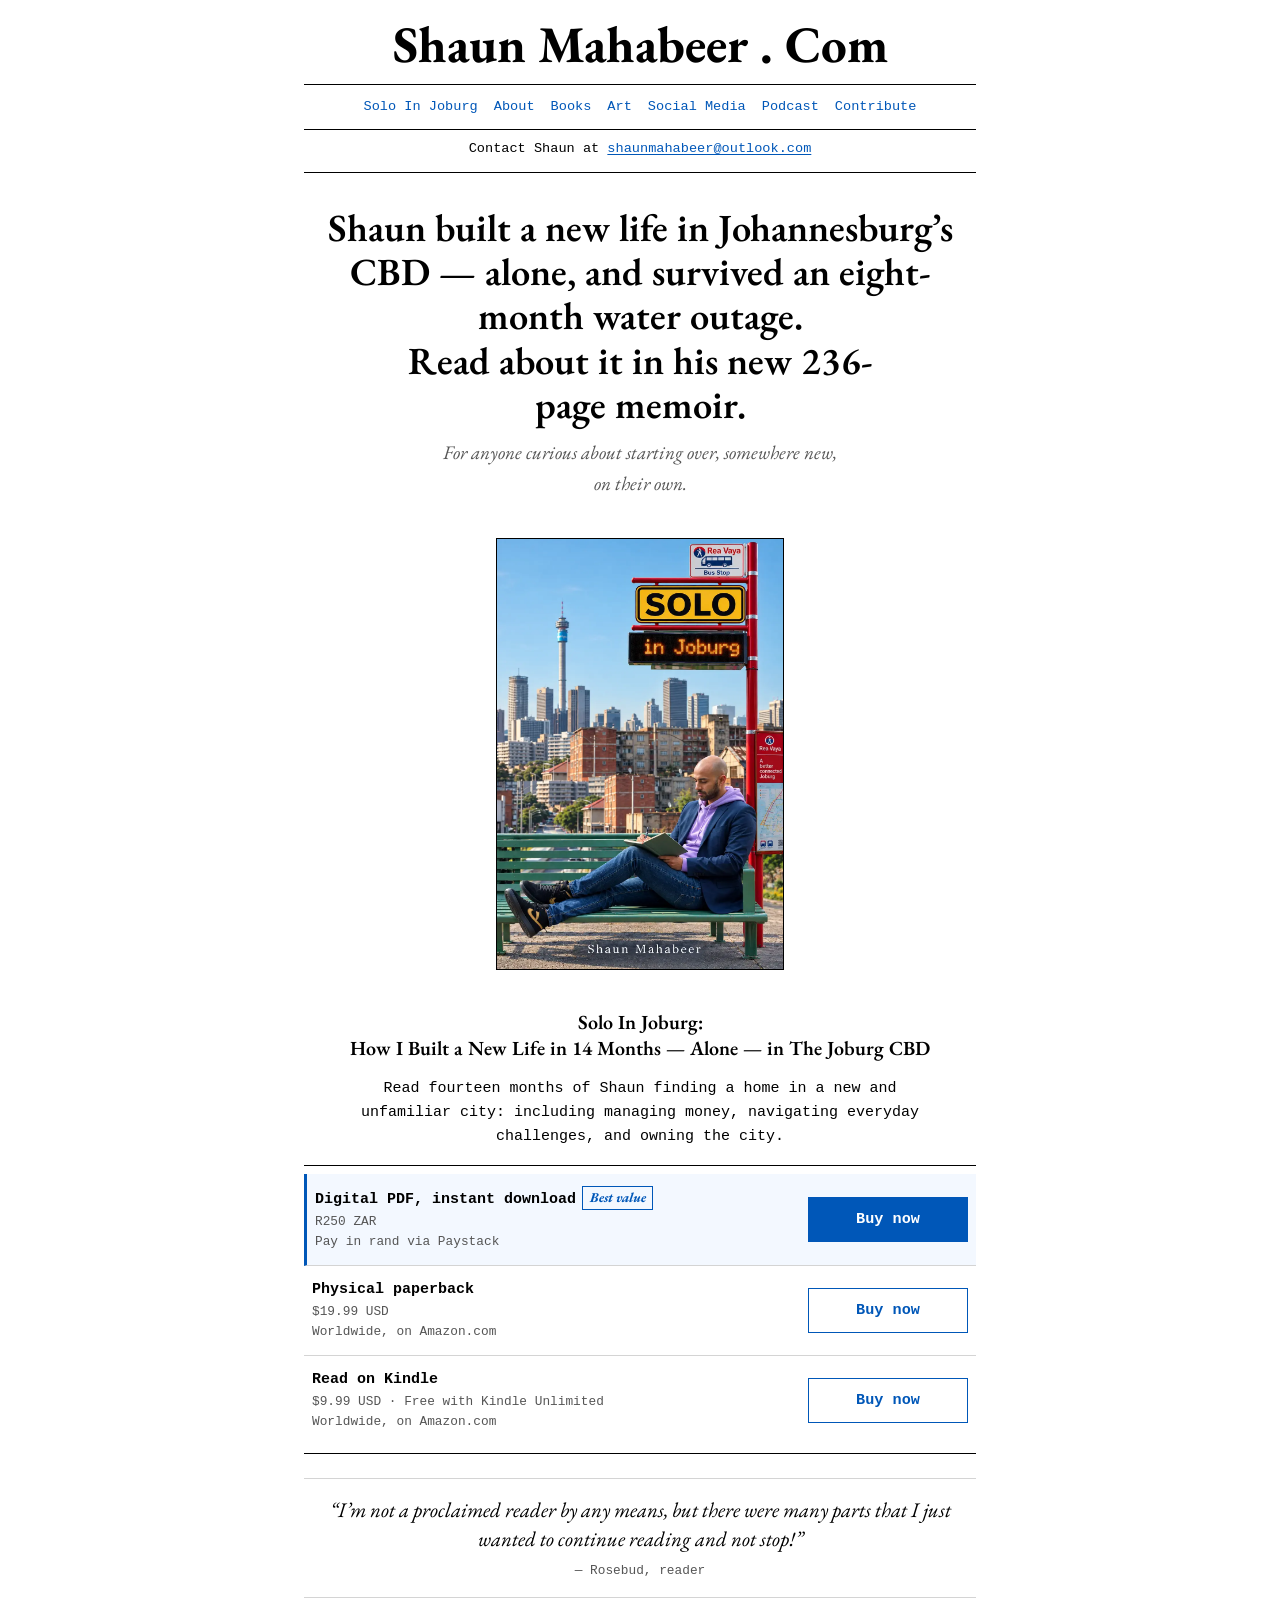
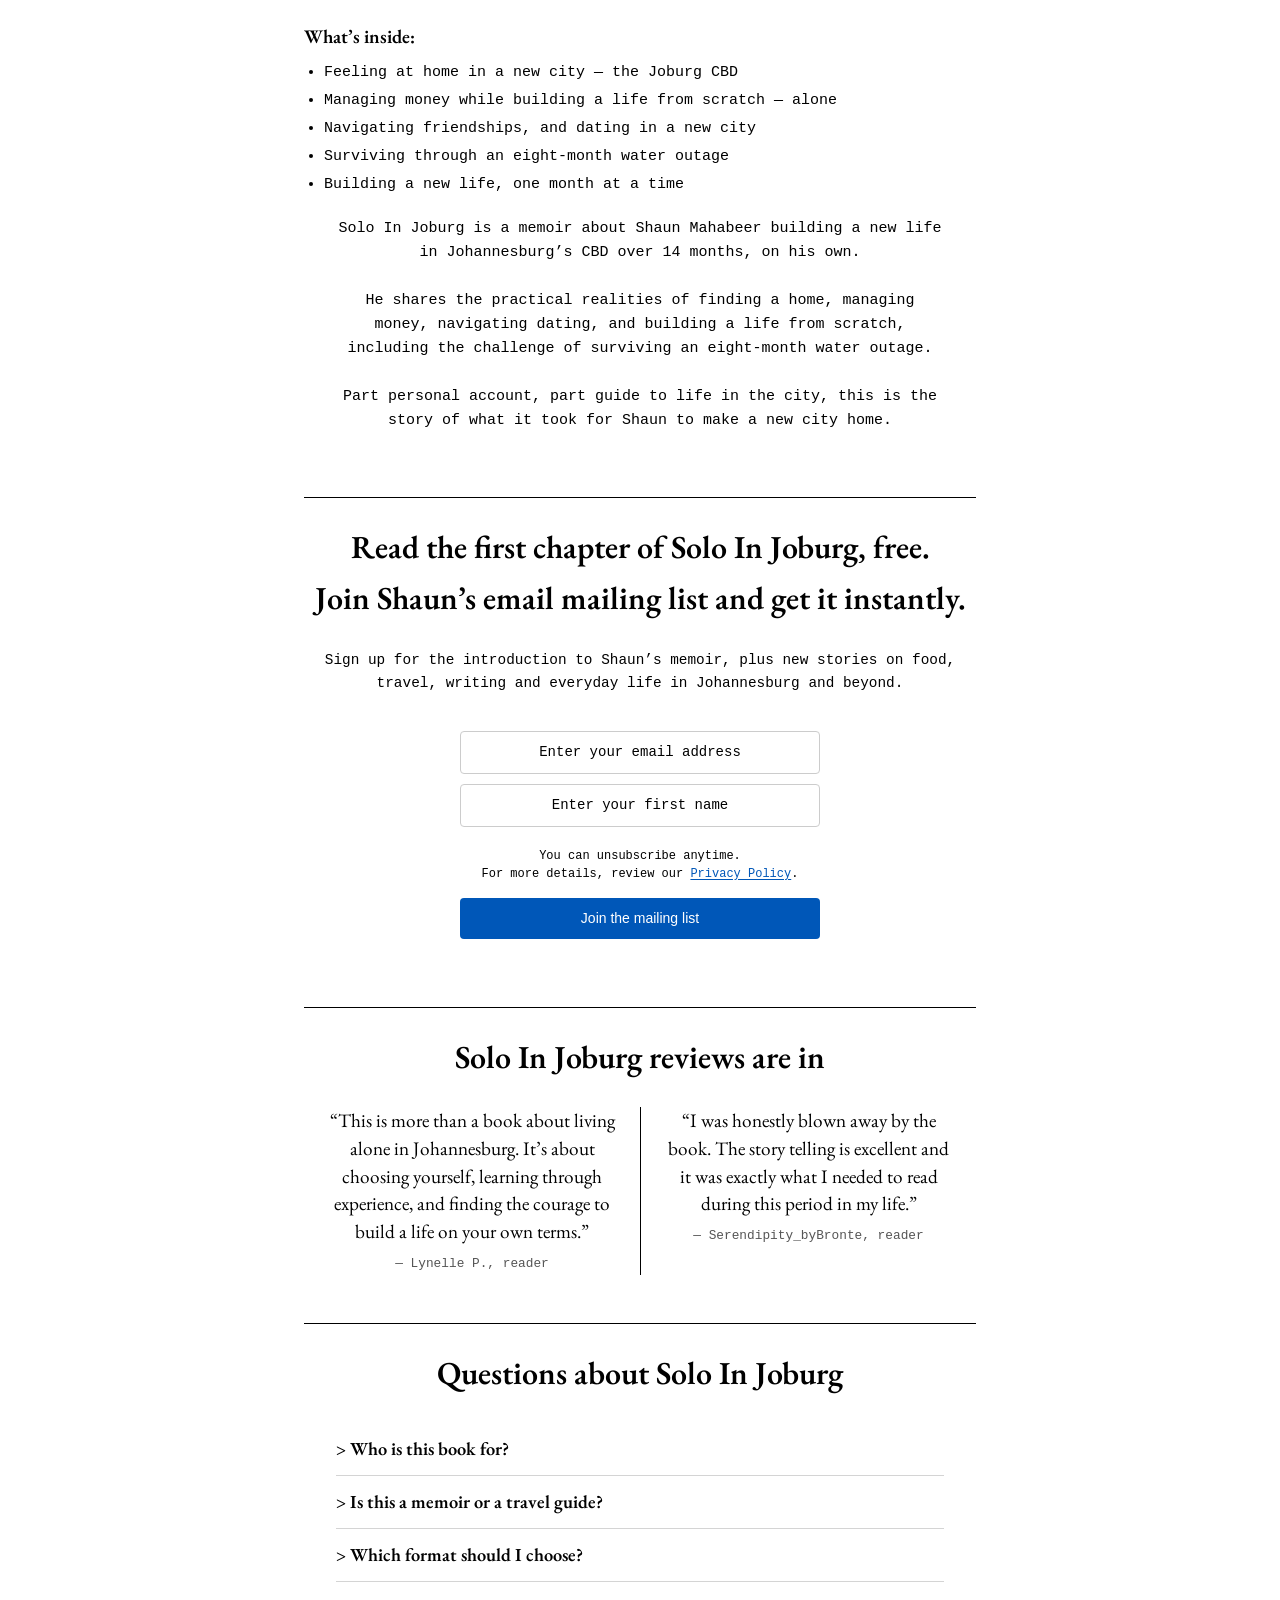
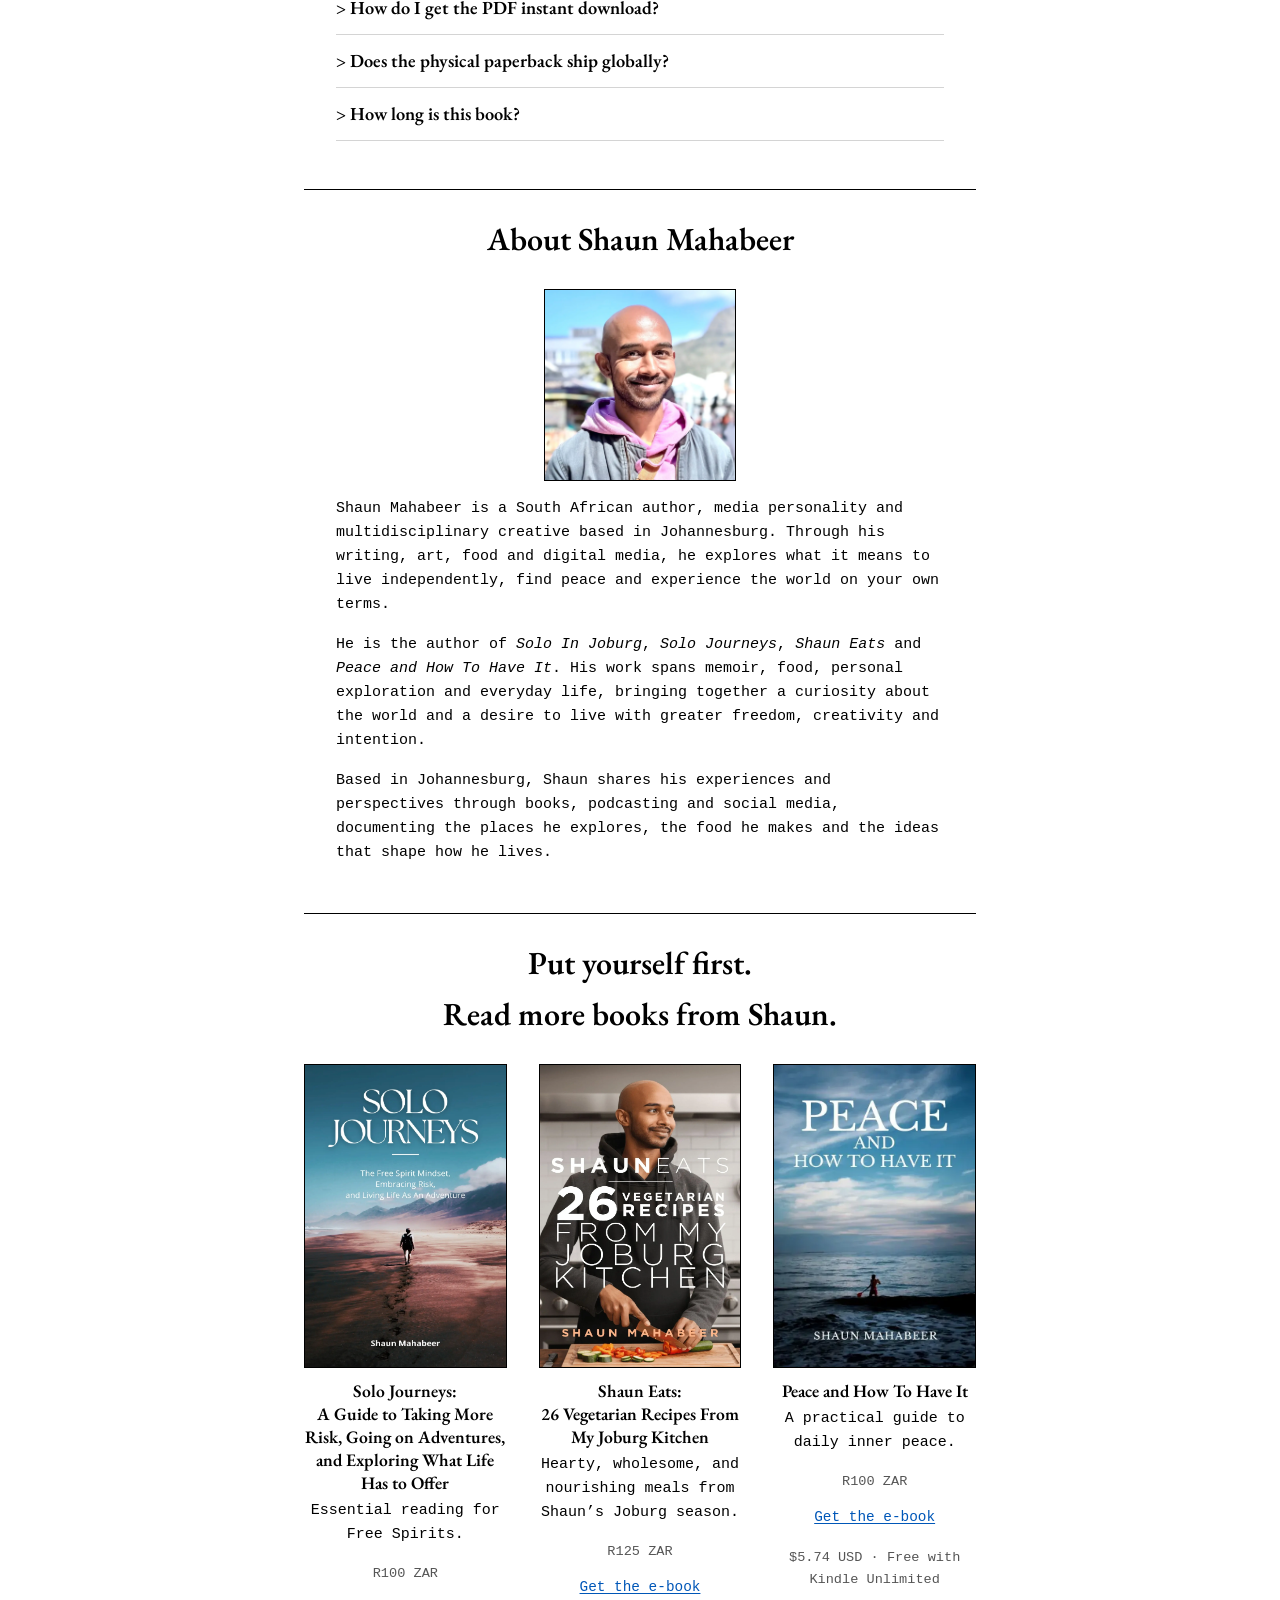
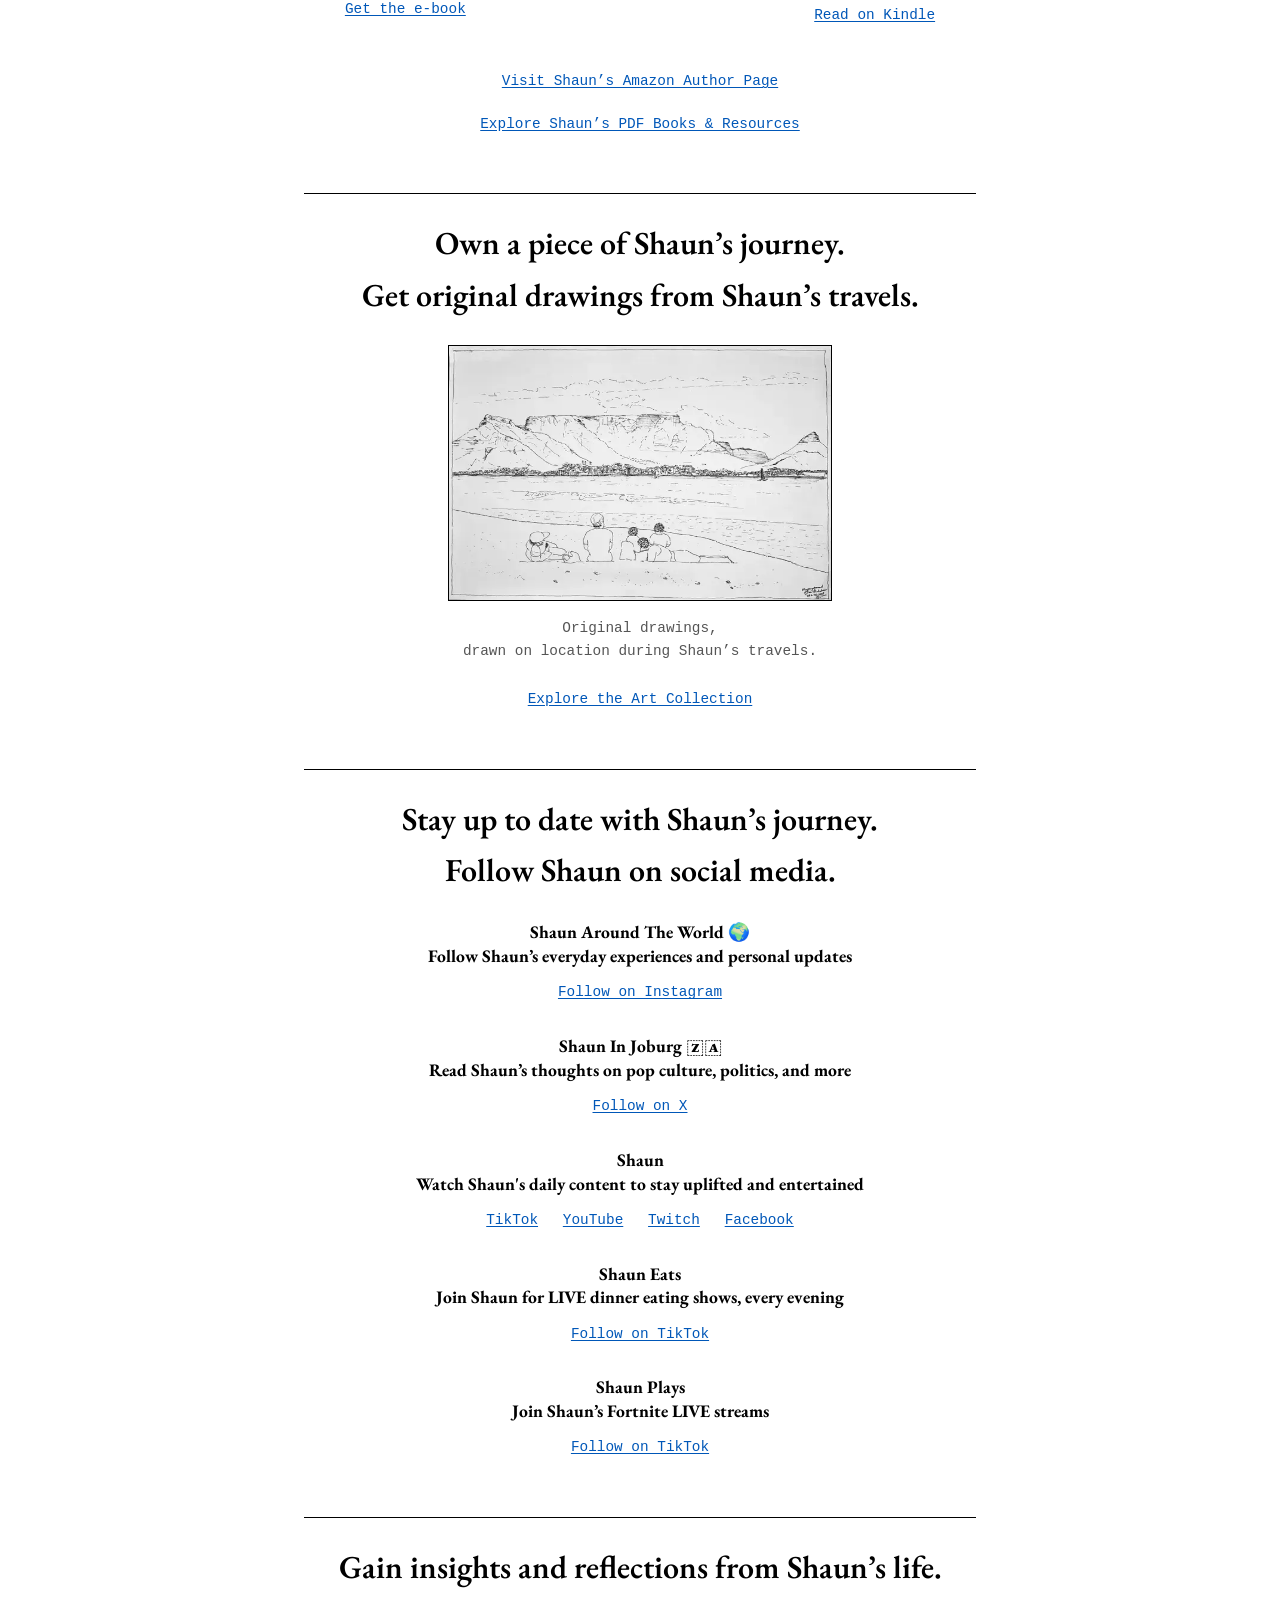
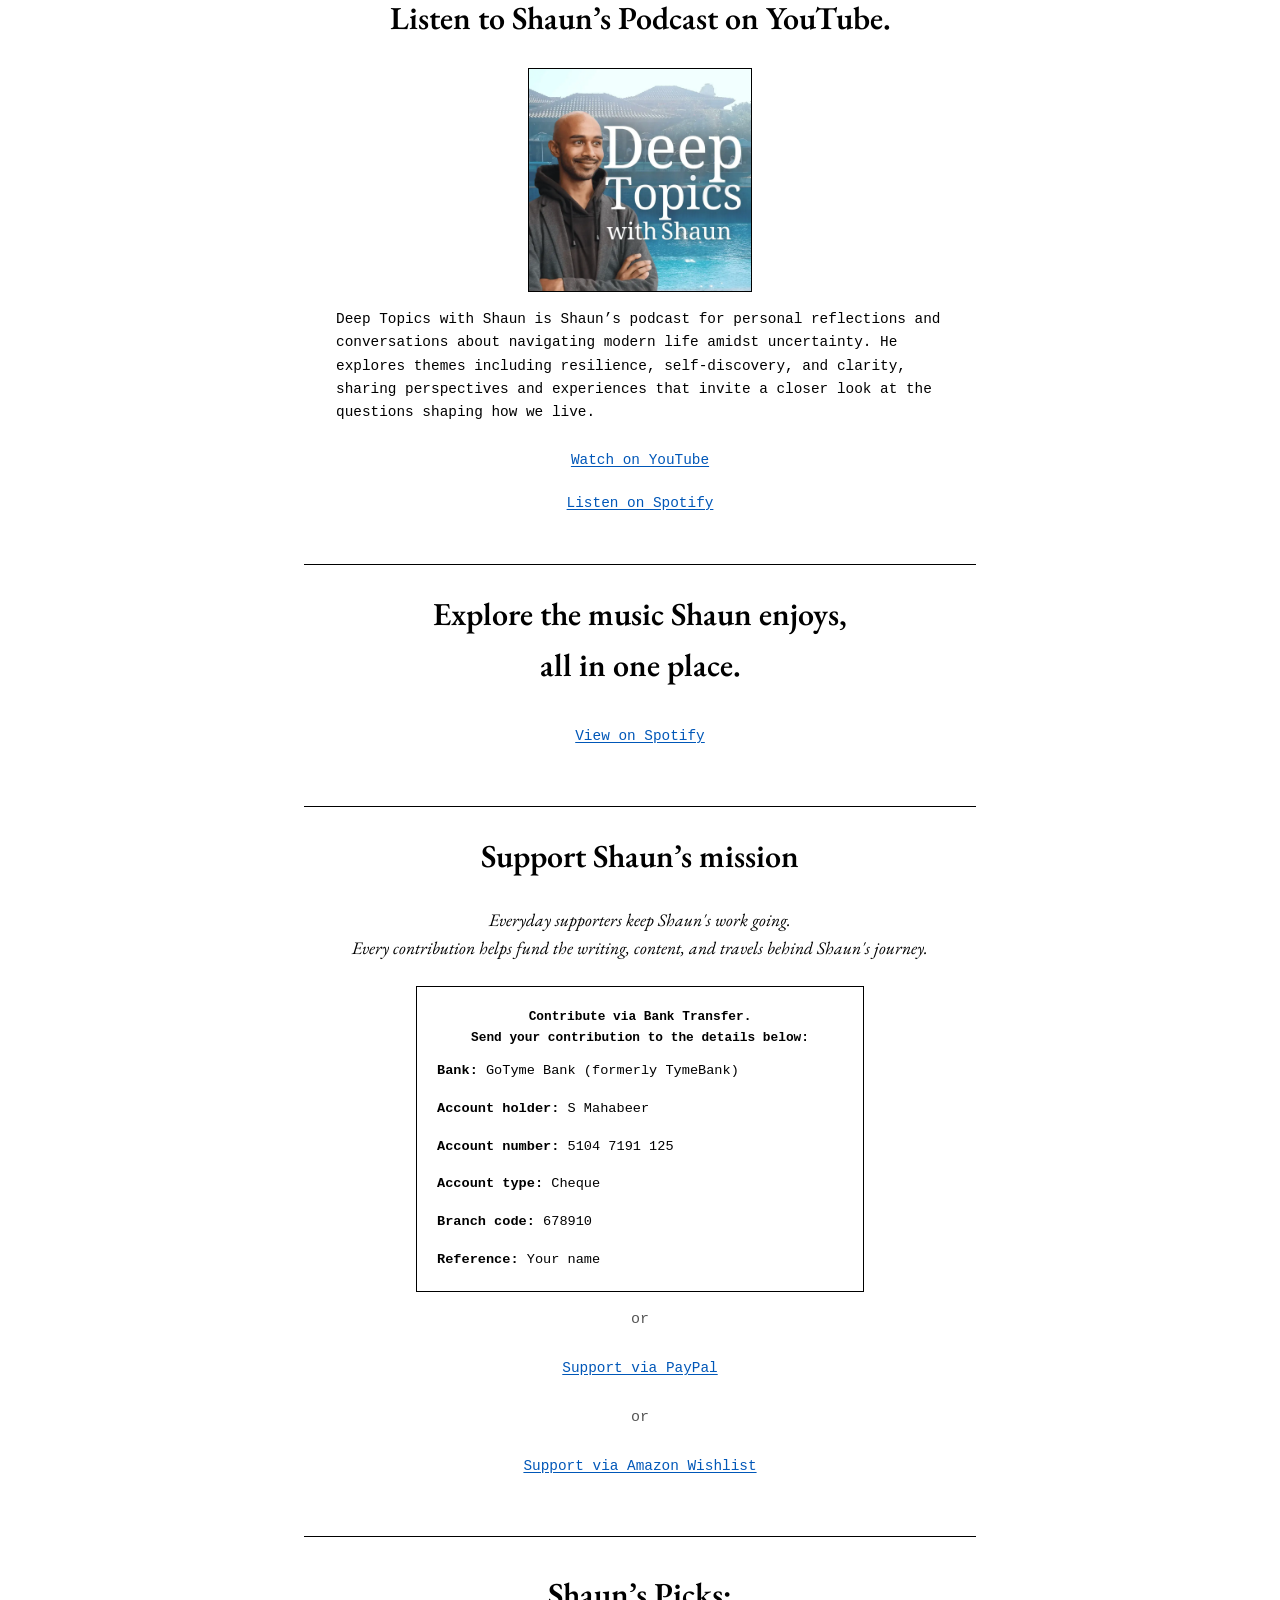
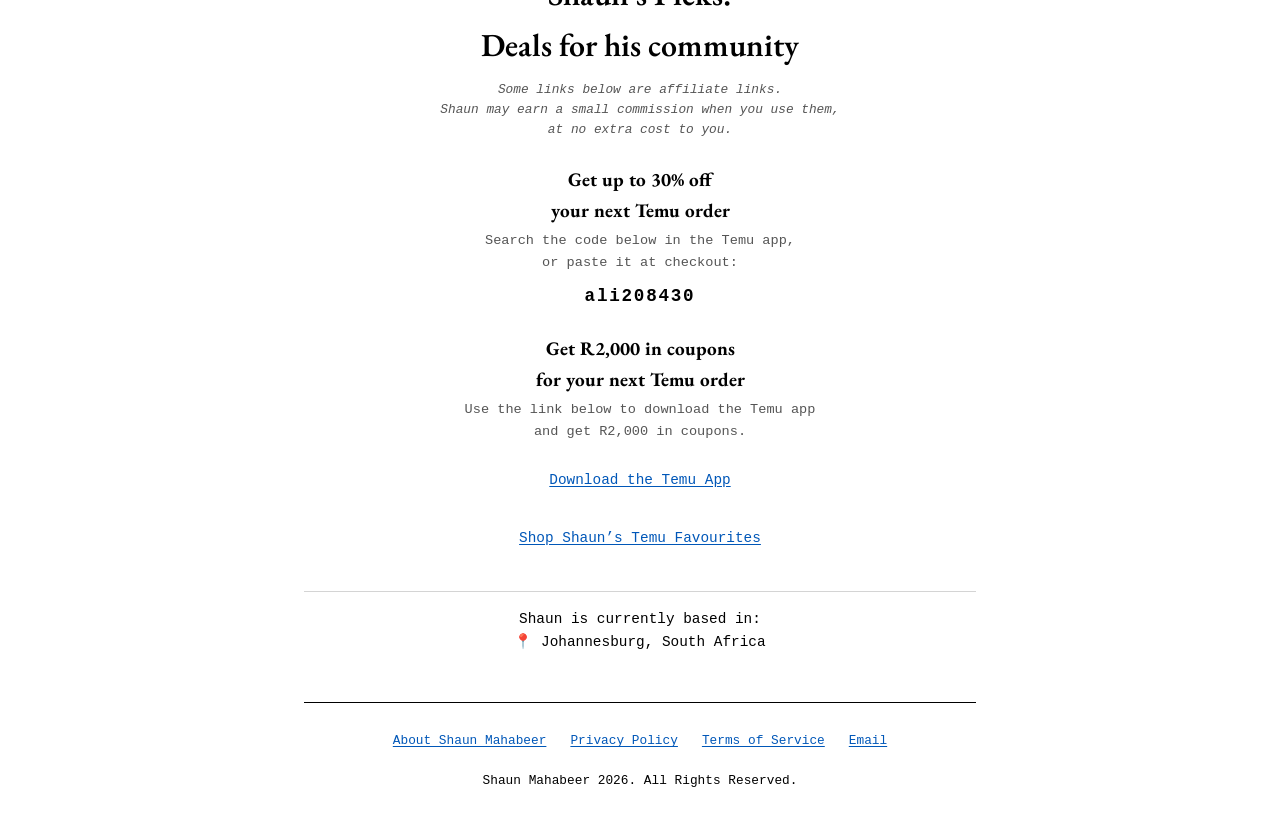
<file: index.html>
<!DOCTYPE html>
<html lang="en-ZA">
<head>
    <meta charset="UTF-8">
    <meta name="viewport" content="width=device-width, initial-scale=1">
    <title>Solo In Joburg by Shaun Mahabeer | Part Memoir, Part Johannesburg Travel Guide</title>
    <meta name="description" content="Get Solo In Joburg is Shaun Mahabeer's memoir of building a new life alone — solo living — in Johannesburg's CBD over 14 months. Available in paperback, Kindle and PDF.">
    <meta name="theme-color" content="#ffffff">

    <!-- Favicons -->
    <link rel="icon" type="image/png" sizes="40x40" href="/favicon-40x40.png">
    <link rel="icon" type="image/png" sizes="180x180" href="/favicon-180x180.png">
    <link rel="apple-touch-icon" sizes="180x180" href="/apple-touch-icon.png">

    <meta name="robots" content="index, follow, max-image-preview:large">
    <meta name="author" content="Shaun Mahabeer">
    <link rel="canonical" href="https://shaunmahabeer.com/">

    <!-- Link previews -->
    <meta property="og:type" content="website">
    <meta property="og:site_name" content="Shaun Mahabeer">
    <meta property="og:locale" content="en_ZA">
    <meta property="og:url" content="https://shaunmahabeer.com/">
    <meta property="og:title" content="Solo In Joburg by Shaun Mahabeer | Part Memoir, Part Johannesburg Travel Guide">
    <meta property="og:description" content="Shaun spent 14 months building a new life alone in Johannesburg's CBD: finding a home, managing money, dating and living through an eight-month water outage.">
    <meta property="og:image" content="https://shaunmahabeer.com/solo-in-joburg-book-by-shaun-mahabeer.webp">
    <meta property="og:image:alt" content="Cover of Solo In Joburg by Shaun Mahabeer">
    <meta name="twitter:card" content="summary">
    <meta name="twitter:title" content="Solo In Joburg by Shaun Mahabeer | Part Memoir, Part Johannesburg Travel Guide">
    <meta name="twitter:description" content="Shaun spent 14 months building a new life alone in Johannesburg's CBD: finding a home, managing money, dating and living through an eight-month water outage.">
    <meta name="twitter:image" content="https://shaunmahabeer.com/solo-in-joburg-book-by-shaun-mahabeer.webp">

    <!-- Search: structured data (WebSite, Person, Book) -->
    <script type="application/ld+json">
    {
        "@context": "https://schema.org",
        "@graph": [
            {
                "@type": "WebSite",
                "@id": "https://shaunmahabeer.com/#website",
                "url": "https://shaunmahabeer.com/",
                "name": "Shaun Mahabeer",
                "inLanguage": "en-ZA",
                "publisher": { "@id": "https://shaunmahabeer.com/#shaun" }
            },
            {
                "@type": "Person",
                "@id": "https://shaunmahabeer.com/#shaun",
                "name": "Shaun Mahabeer",
                "url": "https://shaunmahabeer.com/",
                "email": "mailto:shaunmahabeer@outlook.com",
                "jobTitle": "Author, artist and podcaster",
                "description": "Shaun Mahabeer is a South African author, media personality, and solo traveler based in Johannesburg, South Africa.",
                "address": { "@type": "PostalAddress", "addressLocality": "Johannesburg", "addressCountry": "ZA" },
                "sameAs": [
                    "https://www.amazon.com/author/shaunmahabeer",
                    "https://www.instagram.com/shaun.mahabeer",
                    "https://x.com/shaun_mahabeer",
                    "https://www.tiktok.com/@shaun.mahabeer",
                    "https://www.youtube.com/@shaun.mahabeer",
                    "https://www.youtube.com/@deeptopicspodcast",
                    "https://www.twitch.tv/shaunmahabeer",
                    "https://www.facebook.com/shaun.eatss/"
                ]
            },
            {
                "@type": "Book",
                "@id": "https://shaunmahabeer.com/#solo-in-joburg",
                "name": "Solo In Joburg: How I Built a New Life in 14 Months \u2014 Alone \u2014 in The Joburg CBD",
                "description": "A memoir of Shaun Mahabeer's fourteen months building a new life alone in Johannesburg's CBD: finding a home, managing money, dating and living through an eight-month water outage.",
                "author": { "@id": "https://shaunmahabeer.com/#shaun" },
                "numberOfPages": 236,
                "inLanguage": "en",
                "url": "https://shaunmahabeer.com/",
                "image": "https://shaunmahabeer.com/solo-in-joburg-book-by-shaun-mahabeer.webp",
                "workExample": [
                    {
                        "@type": "Book",
                        "bookFormat": "https://schema.org/Paperback",
                        "url": "https://www.amazon.com/Solo-Joburg-Shaun-Mahabeer/dp/B0HLXY3475",
                        "offers": { "@type": "Offer", "price": "19.99", "priceCurrency": "USD", "availability": "https://schema.org/InStock", "url": "https://www.amazon.com/Solo-Joburg-Shaun-Mahabeer/dp/B0HLXY3475" }
                    },
                    {
                        "@type": "Book",
                        "bookFormat": "https://schema.org/EBook",
                        "url": "https://www.amazon.com/Solo-Joburg-Shaun-Mahabeer-ebook/dp/B0HLY3PCVW",
                        "offers": { "@type": "Offer", "price": "9.99", "priceCurrency": "USD", "availability": "https://schema.org/InStock", "url": "https://www.amazon.com/Solo-Joburg-Shaun-Mahabeer-ebook/dp/B0HLY3PCVW" }
                    },
                    {
                        "@type": "Book",
                        "bookFormat": "https://schema.org/EBook",
                        "url": "https://paystack.com/buy/solo-in-joburg",
                        "offers": { "@type": "Offer", "price": "250", "priceCurrency": "ZAR", "availability": "https://schema.org/InStock", "url": "https://paystack.com/buy/solo-in-joburg" }
                    }
                ]
            }
        ]
    }
    </script>

    <!-- Hero image: fetched first (it is the only image above the fold) -->
    <link rel="preload" as="image" href="solo-in-joburg-book-by-shaun-mahabeer.webp" type="image/webp" fetchpriority="high">

    <!-- Garamond for headings: only the weights/styles the page uses, loaded without blocking first paint -->
    <link rel="preconnect" href="https://fonts.googleapis.com">
    <link rel="preconnect" href="https://fonts.gstatic.com" crossorigin>
    <link rel="stylesheet" href="https://fonts.googleapis.com/css2?family=EB+Garamond:ital,wght@0,400;0,600;0,700;1,400;1,700&display=swap" media="print" onload="this.media='all'">
    <noscript><link rel="stylesheet" href="https://fonts.googleapis.com/css2?family=EB+Garamond:ital,wght@0,400;0,600;0,700;1,400;1,700&display=swap"></noscript>

    <link rel="stylesheet" href="style.css">
</head>
<body>

    <a class="skip-link" href="#main">Skip to content</a>

    <div class="page">

        <!-- MASTHEAD: H1 -->
        <header class="masthead">
            <h1 class="site-title">Shaun Mahabeer . Com</h1>
            <nav class="section-nav" aria-label="Sections">
                <a href="#new-release">Solo In Joburg</a>
                <a href="#about">About</a>
                <a href="#more-from-the-author">Books</a>
                <a href="#art">Art</a>
                <a href="#socials">Social Media</a>
                <a href="#podcast">Podcast</a>
                <a href="#support">Contribute</a>
            </nav>
            <div class="masthead-contact-wrap">
                <p class="masthead-contact">Contact Shaun at <a href="mailto:shaunmahabeer@outlook.com">shaunmahabeer@outlook.com</a></p>
            </div>
        </header>

        <main id="main">

            <!-- FRONT PAGE LEAD STORY -->
            <article id="new-release" class="lead-story" aria-labelledby="lead-headline">
                <h2 id="lead-headline" class="headline headline-lead">Shaun built a new life in Johannesburg’s CBD — alone, and survived an eight-month water outage.<br>Read about it in his new 236-page memoir.</h2>
                <p class="lead-audience">For anyone curious about starting over, somewhere new,<br>on their own.</p>

                <div class="lead-body">
                    <figure class="cover">
                        <img src="solo-in-joburg-book-by-shaun-mahabeer.webp" alt="Solo In Joburg by Shaun Mahabeer: book cover of a memoir about building a new life in Johannesburg" width="400" height="600" fetchpriority="high" decoding="async">
                    </figure>

                    <div class="lead-text">
                        <h3 class="book-title centered-text">Solo In Joburg:<br>How I Built a New Life in 14 Months — Alone — in The Joburg CBD</h3>
                        <p class="body-text">Read fourteen months of Shaun finding a home in a new and unfamiliar city: including managing money, navigating everyday challenges, and owning the city.</p>

                        <section class="order-box" aria-label="Choose your format">
                            <ul class="formats">
                                <li class="format-featured">
                                    <div>
                                        <span class="format-name">Digital PDF, instant download<span class="tag">Best value</span></span>
                                        <span class="format-price">R250 ZAR<br>Pay in rand via Paystack</span>
                                    </div>
                                    <a class="btn btn-primary" href="https://paystack.com/buy/solo-in-joburg" aria-label="Download the Solo In Joburg PDF for R250">Buy now</a>
                                </li>
                                <li>
                                    <div>
                                        <span class="format-name">Physical paperback</span>
                                        <span class="format-price">$19.99 USD<br>Worldwide, on Amazon.com</span>
                                    </div>
                                    <a class="btn" href="https://www.amazon.com/Solo-Joburg-Shaun-Mahabeer/dp/B0HLXY3475" aria-label="Get the Solo In Joburg paperback on Amazon.com for $19.99">Buy now</a>
                                </li>
                                <li>
                                    <div>
                                        <span class="format-name">Read on Kindle</span>
                                        <span class="format-price">$9.99 USD · Free with Kindle Unlimited<br>Worldwide, on Amazon.com</span>
                                    </div>
                                    <a class="btn" href="https://www.amazon.com/Solo-Joburg-Shaun-Mahabeer-ebook/dp/B0HLY3PCVW" aria-label="Get Solo In Joburg on Kindle, free with Kindle Unlimited">Buy now</a>
                                </li>
                            </ul>
                            <!-- TODO: Add Amazon star rating here once available, e.g. <p class="rating">★★★★★ 4.8 on Amazon</p> -->
                            <!-- TODO: Add shipping details for the paperback (countries / delivery times) once confirmed. -->
                        </section>

                        <blockquote class="pull-quote">
                            <p>“I’m not a proclaimed reader by any means, but there were many parts that I just wanted to continue reading and not stop!”</p>
                            <footer>— Rosebud, reader</footer>
                        </blockquote>

                        <h4 class="inside-heading">What’s inside:</h4>
                        <ul class="inside-list">
                            <li>Feeling at home in a new city — the Joburg CBD</li>
                            <li>Managing money while building a life from scratch — alone</li>
                            <li>Navigating friendships, and dating in a new city</li>
                            <li>Surviving through an eight-month water outage</li>
                            <li>Building a new life, one month at a time</li>
                        </ul>

                        <p class="body-text">Solo In Joburg is a memoir about Shaun Mahabeer building a new life in Johannesburg’s CBD over 14 months, on his own.<br><br>He shares the practical realities of finding a home, managing money, navigating dating, and building a life from scratch, including the challenge of surviving an eight-month water outage.<br><br>Part personal account, part guide to life in the city, this is the story of what it took for Shaun to make a new city home.</p>
                        <!-- TODO: Add a "Read a free sample chapter" link here once a sample is uploaded. -->
                    </div>
                </div>
            </article>

            <!-- NEWSLETTER / EMAIL SIGNUP -->
            <section id="newsletter" class="signup-section" aria-labelledby="signup-heading">
                <h2 id="signup-heading" class="headline-centered">Read the first chapter of Solo In Joburg, free.<br>Join Shaun’s email mailing list and get it instantly.</h2>
                <p class="signup-desc">Sign up for the introduction to Shaun’s memoir, plus new stories on food, travel, writing and everyday life in Johannesburg and beyond.</p>
                <!-- TODO: Replace the action below with your email provider's form URL (e.g. MailerLite, Kit, Buttondown). -->
                <style type="text/css">@import url("https://assets.mlcdn.com/fonts.css?version=1792399");</style>
    <style type="text/css">
    /* LOADER */
    .ml-form-embedSubmitLoad {
      display: inline-block;
      width: 20px;
      height: 20px;
    }

    .g-recaptcha {
    transform: scale(1);
    -webkit-transform: scale(1);
    transform-origin: 0 0;
    -webkit-transform-origin: 0 0;
    height: ;
    }

    .sr-only {
      position: absolute;
      width: 1px;
      height: 1px;
      padding: 0;
      margin: -1px;
      overflow: hidden;
      clip: rect(0,0,0,0);
      border: 0;
    }

    .ml-form-embedSubmitLoad:after {
      content: " ";
      display: block;
      width: 11px;
      height: 11px;
      margin: 1px;
      border-radius: 50%;
      border: 4px solid #fff;
    border-color: #ffffff #ffffff #ffffff transparent;
    animation: ml-form-embedSubmitLoad 1.2s linear infinite;
    }
    @keyframes ml-form-embedSubmitLoad {
      0% {
      transform: rotate(0deg);
      }
      100% {
      transform: rotate(360deg);
      }
    }
      #mlb2-47378661.ml-form-embedContainer {
        box-sizing: border-box;
        display: table;
        margin: 0 auto;
        position: static;
        width: 100% !important;
      }
      #mlb2-47378661.ml-form-embedContainer h4,
      #mlb2-47378661.ml-form-embedContainer p,
      #mlb2-47378661.ml-form-embedContainer span,
      #mlb2-47378661.ml-form-embedContainer button {
        text-transform: none !important;
        letter-spacing: normal !important;
      }
      #mlb2-47378661.ml-form-embedContainer .ml-form-embedWrapper {
        background-color: #ffffff;
        
        border-width: 0px;
        border-color: transparent;
        border-radius: 0px;
        border-style: solid;
        box-sizing: border-box;
        display: inline-block !important;
        margin: 0;
        padding: 0;
        position: relative;
              }
      #mlb2-47378661.ml-form-embedContainer .ml-form-embedWrapper.embedPopup,
      #mlb2-47378661.ml-form-embedContainer .ml-form-embedWrapper.embedDefault { width: 400px; }
      #mlb2-47378661.ml-form-embedContainer .ml-form-embedWrapper.embedForm { max-width: 400px; width: 100%; }
      #mlb2-47378661.ml-form-embedContainer .ml-form-align-left { text-align: left; }
      #mlb2-47378661.ml-form-embedContainer .ml-form-align-center { text-align: center; }
      #mlb2-47378661.ml-form-embedContainer .ml-form-align-default { display: table-cell !important; vertical-align: middle !important; text-align: center !important; }
      #mlb2-47378661.ml-form-embedContainer .ml-form-align-right { text-align: right; }
      #mlb2-47378661.ml-form-embedContainer .ml-form-embedWrapper .ml-form-embedHeader img {
        border-top-left-radius: 0px;
        border-top-right-radius: 0px;
        height: auto;
        margin: 0 auto !important;
        max-width: 100%;
        width: undefinedpx;
      }
      #mlb2-47378661.ml-form-embedContainer .ml-form-embedWrapper .ml-form-embedBody,
      #mlb2-47378661.ml-form-embedContainer .ml-form-embedWrapper .ml-form-successBody {
        padding: 20px 20px 0 20px;
      }
      #mlb2-47378661.ml-form-embedContainer .ml-form-embedWrapper .ml-form-embedBody.ml-form-embedBodyHorizontal {
        padding-bottom: 0;
      }
      #mlb2-47378661.ml-form-embedContainer .ml-form-embedWrapper .ml-form-embedBody .ml-form-embedContent,
      #mlb2-47378661.ml-form-embedContainer .ml-form-embedWrapper .ml-form-successBody .ml-form-successContent {
        text-align: left;
        margin: 0 0 20px 0;
      }
      #mlb2-47378661.ml-form-embedContainer .ml-form-embedWrapper .ml-form-embedBody .ml-form-embedContent h4,
      #mlb2-47378661.ml-form-embedContainer .ml-form-embedWrapper .ml-form-successBody .ml-form-successContent h4 {
        color: #000000;
        font-family: Georgia, serif;
        font-size: 30px;
        font-weight: 400;
        margin: 0 0 10px 0;
        text-align: center;
        word-break: break-word;
      }
      #mlb2-47378661.ml-form-embedContainer .ml-form-embedWrapper .ml-form-embedBody .ml-form-embedContent p,
      #mlb2-47378661.ml-form-embedContainer .ml-form-embedWrapper .ml-form-successBody .ml-form-successContent p {
        color: #000000;
        font-family: 'Roboto', Arial, Helvetica, sans-serif;
        font-size: 14px;
        font-weight: 400;
        line-height: 20px;
        margin: 0 0 10px 0;
        text-align: center;
      }
      #mlb2-47378661.ml-form-embedContainer .ml-form-embedWrapper .ml-form-embedBody .ml-form-embedContent ul,
      #mlb2-47378661.ml-form-embedContainer .ml-form-embedWrapper .ml-form-embedBody .ml-form-embedContent ol,
      #mlb2-47378661.ml-form-embedContainer .ml-form-embedWrapper .ml-form-successBody .ml-form-successContent ul,
      #mlb2-47378661.ml-form-embedContainer .ml-form-embedWrapper .ml-form-successBody .ml-form-successContent ol {
        color: #000000;
        font-family: 'Roboto', Arial, Helvetica, sans-serif;
        font-size: 14px;
      }
      #mlb2-47378661.ml-form-embedContainer .ml-form-embedWrapper .ml-form-embedBody .ml-form-embedContent ol ol,
      #mlb2-47378661.ml-form-embedContainer .ml-form-embedWrapper .ml-form-successBody .ml-form-successContent ol ol {
        list-style-type: lower-alpha;
      }
      #mlb2-47378661.ml-form-embedContainer .ml-form-embedWrapper .ml-form-embedBody .ml-form-embedContent ol ol ol,
      #mlb2-47378661.ml-form-embedContainer .ml-form-embedWrapper .ml-form-successBody .ml-form-successContent ol ol ol {
        list-style-type: lower-roman;
      }
      #mlb2-47378661.ml-form-embedContainer .ml-form-embedWrapper .ml-form-embedBody .ml-form-embedContent p a,
      #mlb2-47378661.ml-form-embedContainer .ml-form-embedWrapper .ml-form-successBody .ml-form-successContent p a {
        color: #000000;
        text-decoration: underline;
      }

      #mlb2-47378661.ml-form-embedContainer .ml-form-embedWrapper .ml-block-form .ml-field-group {
        text-align: left!important;
      }

      #mlb2-47378661.ml-form-embedContainer .ml-form-embedWrapper .ml-block-form .ml-field-group label {
        margin-bottom: 5px;
        color: #000000;
        font-size: 10px;
        font-family: 'Roboto', Arial, Helvetica, sans-serif;
        font-weight: normal; font-style: normal; text-decoration: none;;
        display: inline-block;
        line-height: 16px;
      }
      #mlb2-47378661.ml-form-embedContainer .ml-form-embedWrapper .ml-form-embedBody .ml-form-embedContent p:last-child,
      #mlb2-47378661.ml-form-embedContainer .ml-form-embedWrapper .ml-form-successBody .ml-form-successContent p:last-child {
        margin: 0;
      }
      #mlb2-47378661.ml-form-embedContainer .ml-form-embedWrapper .ml-form-embedBody form {
        margin: 0;
        width: 100%;
      }
      #mlb2-47378661.ml-form-embedContainer .ml-form-embedWrapper .ml-form-embedBody .ml-form-formContent,
      #mlb2-47378661.ml-form-embedContainer .ml-form-embedWrapper .ml-form-embedBody .ml-form-checkboxRow {
        margin: 0 0 20px 0;
        width: 100%;
      }
      #mlb2-47378661.ml-form-embedContainer .ml-form-embedWrapper .ml-form-embedBody .ml-form-checkboxRow {
        float: left;
      }
      #mlb2-47378661.ml-form-embedContainer .ml-form-embedWrapper .ml-form-embedBody .ml-form-formContent.horozintalForm {
        margin: 0;
        padding: 0 0 20px 0;
        width: 100%;
        height: auto;
        float: left;
      }
      #mlb2-47378661.ml-form-embedContainer .ml-form-embedWrapper .ml-form-embedBody .ml-form-fieldRow {
        margin: 0 0 10px 0;
        width: 100%;
      }
      #mlb2-47378661.ml-form-embedContainer .ml-form-embedWrapper .ml-form-embedBody .ml-form-fieldRow.ml-last-item {
        margin: 0;
      }
      #mlb2-47378661.ml-form-embedContainer .ml-form-embedWrapper .ml-form-embedBody .ml-form-fieldRow.ml-formfieldHorizintal {
        margin: 0;
      }
      #mlb2-47378661.ml-form-embedContainer .ml-form-embedWrapper .ml-form-embedBody .ml-form-fieldRow input {
        background-color: #ffffff !important;
        color: #000000 !important;
        border-color: #cccccc;
        border-radius: 4px !important;
        border-style: solid !important;
        border-width: 1px !important;
        font-family: 'Roboto', Arial, Helvetica, sans-serif;
        font-size: 14px !important;
        height: auto;
        line-height: 21px !important;
        margin-bottom: 0;
        margin-top: 0;
        margin-left: 0;
        margin-right: 0;
        padding: 10px 10px !important;
        width: 100% !important;
        box-sizing: border-box !important;
        max-width: 100% !important;
      }
      #mlb2-47378661.ml-form-embedContainer .ml-form-embedWrapper .ml-form-embedBody .ml-form-fieldRow input::-webkit-input-placeholder,
      #mlb2-47378661.ml-form-embedContainer .ml-form-embedWrapper .ml-form-embedBody .ml-form-horizontalRow input::-webkit-input-placeholder { color: #000000; }

      #mlb2-47378661.ml-form-embedContainer .ml-form-embedWrapper .ml-form-embedBody .ml-form-fieldRow input::-moz-placeholder,
      #mlb2-47378661.ml-form-embedContainer .ml-form-embedWrapper .ml-form-embedBody .ml-form-horizontalRow input::-moz-placeholder { color: #000000; }

      #mlb2-47378661.ml-form-embedContainer .ml-form-embedWrapper .ml-form-embedBody .ml-form-fieldRow input:-ms-input-placeholder,
      #mlb2-47378661.ml-form-embedContainer .ml-form-embedWrapper .ml-form-embedBody .ml-form-horizontalRow input:-ms-input-placeholder { color: #000000; }

      #mlb2-47378661.ml-form-embedContainer .ml-form-embedWrapper .ml-form-embedBody .ml-form-fieldRow input:-moz-placeholder,
      #mlb2-47378661.ml-form-embedContainer .ml-form-embedWrapper .ml-form-embedBody .ml-form-horizontalRow input:-moz-placeholder { color: #000000; }

      #mlb2-47378661.ml-form-embedContainer .ml-form-embedWrapper .ml-form-embedBody .ml-form-fieldRow textarea, #mlb2-47378661.ml-form-embedContainer .ml-form-embedWrapper .ml-form-embedBody .ml-form-horizontalRow textarea {
        background-color: #ffffff !important;
        color: #000000 !important;
        border-color: #cccccc;
        border-radius: 4px !important;
        border-style: solid !important;
        border-width: 1px !important;
        font-family: 'Roboto', Arial, Helvetica, sans-serif;
        font-size: 14px !important;
        height: auto;
        line-height: 21px !important;
        margin-bottom: 0;
        margin-top: 0;
        padding: 10px 10px !important;
        width: 100% !important;
        box-sizing: border-box !important;
        max-width: 100% !important;
      }

      #mlb2-47378661.ml-form-embedContainer .ml-form-embedWrapper .ml-form-embedBody .ml-form-fieldRow .custom-radio .custom-control-label::before, #mlb2-47378661.ml-form-embedContainer .ml-form-embedWrapper .ml-form-embedBody .ml-form-horizontalRow .custom-radio .custom-control-label::before, #mlb2-47378661.ml-form-embedContainer .ml-form-embedWrapper .ml-form-embedBody .ml-form-fieldRow .custom-checkbox .custom-control-label::before, #mlb2-47378661.ml-form-embedContainer .ml-form-embedWrapper .ml-form-embedBody .ml-form-horizontalRow .custom-checkbox .custom-control-label::before, #mlb2-47378661.ml-form-embedContainer .ml-form-embedWrapper .ml-form-embedBody .ml-form-embedPermissions .ml-form-embedPermissionsOptionsCheckbox .label-description::before, #mlb2-47378661.ml-form-embedContainer .ml-form-embedWrapper .ml-form-embedBody .ml-form-interestGroupsRow .ml-form-interestGroupsRowCheckbox .label-description::before, #mlb2-47378661.ml-form-embedContainer .ml-form-embedWrapper .ml-form-embedBody .ml-form-checkboxRow .label-description::before {
          border-color: #cccccc!important;
          background-color: #ffffff!important;
      }

      #mlb2-47378661.ml-form-embedContainer .ml-form-embedWrapper .ml-form-embedBody .ml-form-fieldRow input.custom-control-input[type="checkbox"]{
        box-sizing: border-box;
        padding: 0;
        position: absolute;
        z-index: -1;
        opacity: 0;
        margin-top: 5px;
        margin-left: -1.5rem;
        overflow: visible;
      }

      #mlb2-47378661.ml-form-embedContainer .ml-form-embedWrapper .ml-form-embedBody .ml-form-fieldRow .custom-checkbox .custom-control-label::before, #mlb2-47378661.ml-form-embedContainer .ml-form-embedWrapper .ml-form-embedBody .ml-form-horizontalRow .custom-checkbox .custom-control-label::before, #mlb2-47378661.ml-form-embedContainer .ml-form-embedWrapper .ml-form-embedBody .ml-form-embedPermissions .ml-form-embedPermissionsOptionsCheckbox .label-description::before, #mlb2-47378661.ml-form-embedContainer .ml-form-embedWrapper .ml-form-embedBody .ml-form-interestGroupsRow .ml-form-interestGroupsRowCheckbox .label-description::before, #mlb2-47378661.ml-form-embedContainer .ml-form-embedWrapper .ml-form-embedBody .ml-form-checkboxRow .label-description::before {
        border-radius: 4px!important;
      }


      #mlb2-47378661.ml-form-embedContainer .ml-form-embedWrapper .ml-form-embedBody .ml-form-checkboxRow input[type=checkbox]:checked~.label-description::after, #mlb2-47378661.ml-form-embedContainer .ml-form-embedWrapper .ml-form-embedBody .ml-form-embedPermissions .ml-form-embedPermissionsOptionsCheckbox input[type=checkbox]:checked~.label-description::after, #mlb2-47378661.ml-form-embedContainer .ml-form-embedWrapper .ml-form-embedBody .ml-form-fieldRow .custom-checkbox .custom-control-input:checked~.custom-control-label::after, #mlb2-47378661.ml-form-embedContainer .ml-form-embedWrapper .ml-form-embedBody .ml-form-horizontalRow .custom-checkbox .custom-control-input:checked~.custom-control-label::after, #mlb2-47378661.ml-form-embedContainer .ml-form-embedWrapper .ml-form-embedBody .ml-form-interestGroupsRow .ml-form-interestGroupsRowCheckbox input[type=checkbox]:checked~.label-description::after {
        background-image: url("data:image/svg+xml,%3csvg xmlns='http://www.w3.org/2000/svg' viewBox='0 0 8 8'%3e%3cpath fill='%23fff' d='M6.564.75l-3.59 3.612-1.538-1.55L0 4.26 2.974 7.25 8 2.193z'/%3e%3c/svg%3e");
      }

      #mlb2-47378661.ml-form-embedContainer .ml-form-embedWrapper .ml-form-embedBody .ml-form-fieldRow .custom-radio .custom-control-input:checked~.custom-control-label::after, #mlb2-47378661.ml-form-embedContainer .ml-form-embedWrapper .ml-form-embedBody .ml-form-fieldRow .custom-radio .custom-control-input:checked~.custom-control-label::after {
        background-image: url("data:image/svg+xml,%3csvg xmlns='http://www.w3.org/2000/svg' viewBox='-4 -4 8 8'%3e%3ccircle r='3' fill='%23fff'/%3e%3c/svg%3e");
      }

      #mlb2-47378661.ml-form-embedContainer .ml-form-embedWrapper .ml-form-embedBody .ml-form-fieldRow .custom-radio .custom-control-input:checked~.custom-control-label::before, #mlb2-47378661.ml-form-embedContainer .ml-form-embedWrapper .ml-form-embedBody .ml-form-horizontalRow .custom-radio .custom-control-input:checked~.custom-control-label::before, #mlb2-47378661.ml-form-embedContainer .ml-form-embedWrapper .ml-form-embedBody .ml-form-fieldRow .custom-checkbox .custom-control-input:checked~.custom-control-label::before, #mlb2-47378661.ml-form-embedContainer .ml-form-embedWrapper .ml-form-embedBody .ml-form-horizontalRow .custom-checkbox .custom-control-input:checked~.custom-control-label::before, #mlb2-47378661.ml-form-embedContainer .ml-form-embedWrapper .ml-form-embedBody .ml-form-embedPermissions .ml-form-embedPermissionsOptionsCheckbox input[type=checkbox]:checked~.label-description::before, #mlb2-47378661.ml-form-embedContainer .ml-form-embedWrapper .ml-form-embedBody .ml-form-interestGroupsRow .ml-form-interestGroupsRowCheckbox input[type=checkbox]:checked~.label-description::before, #mlb2-47378661.ml-form-embedContainer .ml-form-embedWrapper .ml-form-embedBody .ml-form-checkboxRow input[type=checkbox]:checked~.label-description::before  {
          border-color: #000000!important;
          background-color: #000000!important;
      }

      #mlb2-47378661.ml-form-embedContainer .ml-form-embedWrapper .ml-form-embedBody .ml-form-fieldRow .custom-radio .custom-control-label::before, #mlb2-47378661.ml-form-embedContainer .ml-form-embedWrapper .ml-form-embedBody .ml-form-horizontalRow .custom-radio .custom-control-label::before, #mlb2-47378661.ml-form-embedContainer .ml-form-embedWrapper .ml-form-embedBody .ml-form-fieldRow .custom-radio .custom-control-label::after, #mlb2-47378661.ml-form-embedContainer .ml-form-embedWrapper .ml-form-embedBody .ml-form-horizontalRow .custom-radio .custom-control-label::after, #mlb2-47378661.ml-form-embedContainer .ml-form-embedWrapper .ml-form-embedBody .ml-form-fieldRow .custom-checkbox .custom-control-label::before, #mlb2-47378661.ml-form-embedContainer .ml-form-embedWrapper .ml-form-embedBody .ml-form-fieldRow .custom-checkbox .custom-control-label::after, #mlb2-47378661.ml-form-embedContainer .ml-form-embedWrapper .ml-form-embedBody .ml-form-horizontalRow .custom-checkbox .custom-control-label::before, #mlb2-47378661.ml-form-embedContainer .ml-form-embedWrapper .ml-form-embedBody .ml-form-horizontalRow .custom-checkbox .custom-control-label::after {
           top: 2px;
           box-sizing: border-box;
      }

      #mlb2-47378661.ml-form-embedContainer .ml-form-embedWrapper .ml-form-embedBody .ml-form-embedPermissions .ml-form-embedPermissionsOptionsCheckbox .label-description::before, #mlb2-47378661.ml-form-embedContainer .ml-form-embedWrapper .ml-form-embedBody .ml-form-embedPermissions .ml-form-embedPermissionsOptionsCheckbox .label-description::after, #mlb2-47378661.ml-form-embedContainer .ml-form-embedWrapper .ml-form-embedBody .ml-form-checkboxRow .label-description::before, #mlb2-47378661.ml-form-embedContainer .ml-form-embedWrapper .ml-form-embedBody .ml-form-checkboxRow .label-description::after {
           top: 0px!important;
           box-sizing: border-box!important;
      }

      #mlb2-47378661.ml-form-embedContainer .ml-form-embedWrapper .ml-form-embedBody .ml-form-checkboxRow .label-description::before, #mlb2-47378661.ml-form-embedContainer .ml-form-embedWrapper .ml-form-embedBody .ml-form-checkboxRow .label-description::after {
        top: 0px!important;
           box-sizing: border-box!important;
      }

       #mlb2-47378661.ml-form-embedContainer .ml-form-embedWrapper .ml-form-embedBody .ml-form-interestGroupsRow .ml-form-interestGroupsRowCheckbox .label-description::after {
            top: 0px!important;
            box-sizing: border-box!important;
            position: absolute;
            left: -1.5rem;
            display: block;
            width: 1rem;
            height: 1rem;
            content: "";
       }

      #mlb2-47378661.ml-form-embedContainer .ml-form-embedWrapper .ml-form-embedBody .ml-form-interestGroupsRow .ml-form-interestGroupsRowCheckbox .label-description::before {
        top: 0px!important;
        box-sizing: border-box!important;
      }

      #mlb2-47378661.ml-form-embedContainer .ml-form-embedWrapper .ml-form-embedBody .custom-control-label::before {
          position: absolute;
          top: 4px;
          left: -1.5rem;
          display: block;
          width: 16px;
          height: 16px;
          pointer-events: none;
          content: "";
          background-color: #ffffff;
          border: #adb5bd solid 1px;
          border-radius: 50%;
      }

      #mlb2-47378661.ml-form-embedContainer .ml-form-embedWrapper .ml-form-embedBody .custom-control-label::after {
          position: absolute;
          top: 2px!important;
          left: -1.5rem;
          display: block;
          width: 1rem;
          height: 1rem;
          content: "";
      }

      #mlb2-47378661.ml-form-embedContainer .ml-form-embedWrapper .ml-form-embedBody .ml-form-embedPermissions .ml-form-embedPermissionsOptionsCheckbox .label-description::before, #mlb2-47378661.ml-form-embedContainer .ml-form-embedWrapper .ml-form-embedBody .ml-form-interestGroupsRow .ml-form-interestGroupsRowCheckbox .label-description::before, #mlb2-47378661.ml-form-embedContainer .ml-form-embedWrapper .ml-form-embedBody .ml-form-checkboxRow .label-description::before {
          position: absolute;
          top: 4px;
          left: -1.5rem;
          display: block;
          width: 16px;
          height: 16px;
          pointer-events: none;
          content: "";
          background-color: #ffffff;
          border: #adb5bd solid 1px;
          border-radius: 50%;
      }

      #mlb2-47378661.ml-form-embedContainer .ml-form-embedWrapper .ml-form-embedBody .ml-form-embedPermissions .ml-form-embedPermissionsOptionsCheckbox .label-description::after {
          position: absolute;
          top: 0px!important;
          left: -1.5rem;
          display: block;
          width: 1rem;
          height: 1rem;
          content: "";
      }

      #mlb2-47378661.ml-form-embedContainer .ml-form-embedWrapper .ml-form-embedBody .ml-form-checkboxRow .label-description::after {
          position: absolute;
          top: 0px!important;
          left: -1.5rem;
          display: block;
          width: 1rem;
          height: 1rem;
          content: "";
      }

      #mlb2-47378661.ml-form-embedContainer .ml-form-embedWrapper .ml-form-embedBody .custom-radio .custom-control-label::after {
          background: no-repeat 50%/50% 50%;
      }
      #mlb2-47378661.ml-form-embedContainer .ml-form-embedWrapper .ml-form-embedBody .custom-checkbox .custom-control-label::after, #mlb2-47378661.ml-form-embedContainer .ml-form-embedWrapper .ml-form-embedBody .ml-form-embedPermissions .ml-form-embedPermissionsOptionsCheckbox .label-description::after, #mlb2-47378661.ml-form-embedContainer .ml-form-embedWrapper .ml-form-embedBody .ml-form-interestGroupsRow .ml-form-interestGroupsRowCheckbox .label-description::after, #mlb2-47378661.ml-form-embedContainer .ml-form-embedWrapper .ml-form-embedBody .ml-form-checkboxRow .label-description::after {
          background: no-repeat 50%/50% 50%;
      }

      #mlb2-47378661.ml-form-embedContainer .ml-form-embedWrapper .ml-form-embedBody .ml-form-fieldRow .custom-control, #mlb2-47378661.ml-form-embedContainer .ml-form-embedWrapper .ml-form-embedBody .ml-form-horizontalRow .custom-control {
        position: relative;
        display: block;
        min-height: 1.5rem;
        padding-left: 1.5rem;
      }

      #mlb2-47378661.ml-form-embedContainer .ml-form-embedWrapper .ml-form-embedBody .ml-form-fieldRow .custom-radio .custom-control-input, #mlb2-47378661.ml-form-embedContainer .ml-form-embedWrapper .ml-form-embedBody .ml-form-horizontalRow .custom-radio .custom-control-input, #mlb2-47378661.ml-form-embedContainer .ml-form-embedWrapper .ml-form-embedBody .ml-form-fieldRow .custom-checkbox .custom-control-input, #mlb2-47378661.ml-form-embedContainer .ml-form-embedWrapper .ml-form-embedBody .ml-form-horizontalRow .custom-checkbox .custom-control-input {
          position: absolute;
          z-index: -1;
          opacity: 0;
          box-sizing: border-box;
          padding: 0;
      }

      #mlb2-47378661.ml-form-embedContainer .ml-form-embedWrapper .ml-form-embedBody .ml-form-fieldRow .custom-radio .custom-control-label, #mlb2-47378661.ml-form-embedContainer .ml-form-embedWrapper .ml-form-embedBody .ml-form-horizontalRow .custom-radio .custom-control-label, #mlb2-47378661.ml-form-embedContainer .ml-form-embedWrapper .ml-form-embedBody .ml-form-fieldRow .custom-checkbox .custom-control-label, #mlb2-47378661.ml-form-embedContainer .ml-form-embedWrapper .ml-form-embedBody .ml-form-horizontalRow .custom-checkbox .custom-control-label {
          color: #000000;
          font-size: 12px!important;
          font-family: 'Open Sans', Arial, Helvetica, sans-serif;
          line-height: 22px;
          margin-bottom: 0;
          position: relative;
          vertical-align: top;
          font-style: normal;
          font-weight: 700;
      }

      #mlb2-47378661.ml-form-embedContainer .ml-form-embedWrapper .ml-form-embedBody .ml-form-fieldRow .custom-select, #mlb2-47378661.ml-form-embedContainer .ml-form-embedWrapper .ml-form-embedBody .ml-form-horizontalRow .custom-select {
        background-color: #ffffff !important;
        color: #000000 !important;
        border-color: #cccccc;
        border-radius: 4px !important;
        border-style: solid !important;
        border-width: 1px !important;
        font-family: 'Roboto', Arial, Helvetica, sans-serif;
        font-size: 14px !important;
        line-height: 20px !important;
        margin-bottom: 0;
        margin-top: 0;
        padding: 10px 28px 10px 12px !important;
        width: 100% !important;
        box-sizing: border-box !important;
        max-width: 100% !important;
        height: auto;
        display: inline-block;
        vertical-align: middle;
        background: url('https://assets.mlcdn.com/ml/images/default/dropdown.svg') no-repeat right .75rem center/8px 10px;
        -webkit-appearance: none;
        -moz-appearance: none;
        appearance: none;
      }
      #mlb2-47378661.ml-form-embedContainer .ml-form-embedWrapper .ml-form-embedBody .ml-form-horizontalRow {
        height: auto;
        width: 100%;
        float: left;
      }
      .ml-form-formContent.horozintalForm .ml-form-horizontalRow .ml-input-horizontal { width: 70%; float: left; }
      .ml-form-formContent.horozintalForm .ml-form-horizontalRow .ml-button-horizontal { width: 30%; float: left; }
      .ml-form-formContent.horozintalForm .ml-form-horizontalRow .ml-button-horizontal.labelsOn { padding-top: 21px;  }
      .ml-form-formContent.horozintalForm .ml-form-horizontalRow .horizontal-fields { box-sizing: border-box; float: left; padding-right: 10px;  }
      #mlb2-47378661.ml-form-embedContainer .ml-form-embedWrapper .ml-form-embedBody .ml-form-horizontalRow input {
        background-color: #ffffff;
        color: #000000;
        border-color: #cccccc;
        border-radius: 4px;
        border-style: solid;
        border-width: 1px;
        font-family: 'Roboto', Arial, Helvetica, sans-serif;
        font-size: 14px;
        line-height: 20px;
        margin-bottom: 0;
        margin-top: 0;
        padding: 10px 10px;
        width: 100%;
        box-sizing: border-box;
        overflow-y: initial;
      }
      #mlb2-47378661.ml-form-embedContainer .ml-form-embedWrapper .ml-form-embedBody .ml-form-horizontalRow button {
        background-color: #0057B8 !important;
        border-color: #0057B8;
        border-style: solid;
        border-width: 1px;
        border-radius: 4px;
        box-shadow: none;
        color: #ffffff !important;
        cursor: pointer;
        font-family: 'Roboto', Arial, Helvetica, sans-serif;
        font-size: 14px !important;
        font-weight: 400;
        line-height: 20px;
        margin: 0 !important;
        padding: 10px !important;
        width: 100%;
        height: auto;
      }
      #mlb2-47378661.ml-form-embedContainer .ml-form-embedWrapper .ml-form-embedBody .ml-form-horizontalRow button:hover {
        background-color: #003D85 !important;
        border-color: #003D85 !important;
      }
      #mlb2-47378661.ml-form-embedContainer .ml-form-embedWrapper .ml-form-embedBody .ml-form-checkboxRow input[type="checkbox"] {
        box-sizing: border-box;
        padding: 0;
        position: absolute;
        z-index: -1;
        opacity: 0;
        margin-top: 5px;
        margin-left: -1.5rem;
        overflow: visible;
      }
      #mlb2-47378661.ml-form-embedContainer .ml-form-embedWrapper .ml-form-embedBody .ml-form-checkboxRow .label-description {
        color: #000000;
        display: block;
        font-family: 'Roboto', Arial, Helvetica, sans-serif;
        font-size: 12px;
        text-align: left;
        margin-bottom: 0;
        position: relative;
        vertical-align: top;
      }
      #mlb2-47378661.ml-form-embedContainer .ml-form-embedWrapper .ml-form-embedBody .ml-form-checkboxRow label {
        font-weight: normal;
        margin: 0;
        padding: 0;
        position: relative;
        display: block;
        min-height: 24px;
        padding-left: 24px;

      }
      #mlb2-47378661.ml-form-embedContainer .ml-form-embedWrapper .ml-form-embedBody .ml-form-checkboxRow label a {
        color: #000000;
        text-decoration: underline;
      }
      #mlb2-47378661.ml-form-embedContainer .ml-form-embedWrapper .ml-form-embedBody .ml-form-checkboxRow label p {
        color: #000000 !important;
        font-family: 'Roboto', Arial, Helvetica, sans-serif !important;
        font-size: 12px !important;
        font-weight: normal !important;
        line-height: 18px !important;
        padding: 0 !important;
        margin: 0 5px 0 0 !important;
      }
      #mlb2-47378661.ml-form-embedContainer .ml-form-embedWrapper .ml-form-embedBody .ml-form-checkboxRow label p:last-child {
        margin: 0;
      }
      #mlb2-47378661.ml-form-embedContainer .ml-form-embedWrapper .ml-form-embedBody .ml-form-embedSubmit {
        margin: 0 0 20px 0;
        float: left;
        width: 100%;
      }
      #mlb2-47378661.ml-form-embedContainer .ml-form-embedWrapper .ml-form-embedBody .ml-form-embedSubmit button {
        background-color: #0057B8 !important;
        border: none !important;
        border-radius: 4px !important;
        box-shadow: none !important;
        color: #ffffff !important;
        cursor: pointer;
        font-family: 'Roboto', Arial, Helvetica, sans-serif !important;
        font-size: 14px !important;
        font-weight: 400 !important;
        line-height: 21px !important;
        height: auto;
        padding: 10px !important;
        width: 100% !important;
        box-sizing: border-box !important;
      }
      #mlb2-47378661.ml-form-embedContainer .ml-form-embedWrapper .ml-form-embedBody .ml-form-embedSubmit button.loading {
        display: none;
      }
      #mlb2-47378661.ml-form-embedContainer .ml-form-embedWrapper .ml-form-embedBody .ml-form-embedSubmit button:hover {
        background-color: #003D85 !important;
      }
      .ml-subscribe-close {
        width: 30px;
        height: 30px;
        background: url('https://assets.mlcdn.com/ml/images/default/modal_close.png') no-repeat;
        background-size: 30px;
        cursor: pointer;
        margin-top: -10px;
        margin-right: -10px;
        position: absolute;
        top: 0;
        right: 0;
      }
      .ml-error input, .ml-error textarea, .ml-error select {
        border-color: red!important;
      }

      .ml-error .custom-checkbox-radio-list {
        border: 1px solid red !important;
        border-radius: 0px;
        padding: 10px;
      }

      .ml-error .label-description,
      .ml-error .label-description p,
      .ml-error .label-description p a,
      .ml-error label:first-child {
        color: #ff0000 !important;
      }

      #mlb2-47378661.ml-form-embedContainer .ml-form-embedWrapper .ml-form-embedBody .ml-form-checkboxRow.ml-error .label-description p,
      #mlb2-47378661.ml-form-embedContainer .ml-form-embedWrapper .ml-form-embedBody .ml-form-checkboxRow.ml-error .label-description p:first-letter {
        color: #ff0000 !important;
      }
            @media only screen and (max-width: 400px){

        .ml-form-embedWrapper.embedDefault, .ml-form-embedWrapper.embedPopup { width: 100%!important; }
        .ml-form-formContent.horozintalForm { float: left!important; }
        .ml-form-formContent.horozintalForm .ml-form-horizontalRow { height: auto!important; width: 100%!important; float: left!important; }
        .ml-form-formContent.horozintalForm .ml-form-horizontalRow .ml-input-horizontal { width: 100%!important; }
        .ml-form-formContent.horozintalForm .ml-form-horizontalRow .ml-input-horizontal > div { padding-right: 0px!important; padding-bottom: 10px; }
        .ml-form-formContent.horozintalForm .ml-button-horizontal { width: 100%!important; }
        .ml-form-formContent.horozintalForm .ml-button-horizontal.labelsOn { padding-top: 0px!important; }

      }
    </style>
    <style type="text/css">
      #mlb2-47378661.ml-form-embedContainer .ml-form-embedWrapper .ml-form-embedBody .ml-form-embedPermissions { text-align: left; float: left; width: 100%; }
      #mlb2-47378661.ml-form-embedContainer .ml-form-embedWrapper .ml-form-embedBody .ml-form-embedPermissions .ml-form-embedPermissionsContent {
        margin: 0 0 15px 0;
        text-align: left;
      }
      #mlb2-47378661.ml-form-embedContainer .ml-form-embedWrapper .ml-form-embedBody .ml-form-embedPermissions .ml-form-embedPermissionsContent.horizontal {
        margin: 0 0 15px 0;
      }
      #mlb2-47378661.ml-form-embedContainer .ml-form-embedWrapper .ml-form-embedBody .ml-form-embedPermissions .ml-form-embedPermissionsContent h4 {
        color: #000000;
        font-family: 'Open Sans', Arial, Helvetica, sans-serif;
        font-size: 12px;
        font-weight: 700;
        line-height: 18px;
        margin: 0 0 10px 0;
        word-break: break-word;
      }
      #mlb2-47378661.ml-form-embedContainer .ml-form-embedWrapper .ml-form-embedBody .ml-form-embedPermissions .ml-form-embedPermissionsContent p {
        color: #000000;
        font-family: 'Open Sans', Arial, Helvetica, sans-serif;
        font-size: 12px;
        line-height: 18px;
        margin: 0 0 10px 0;
      }

      #mlb2-47378661.ml-form-embedContainer .ml-form-embedWrapper .ml-form-embedBody .ml-form-embedPermissions .ml-form-embedPermissionsContent.privacy-policy p {
        color: #000000;
        font-family: 'Roboto', Arial, Helvetica, sans-serif;
        font-size: 12px;
        line-height: 22px;
        margin: 0 0 10px 0;
      }

      #mlb2-47378661.ml-form-embedContainer .ml-form-embedWrapper .ml-form-embedBody .ml-form-embedPermissions .ml-form-embedPermissionsContent.privacy-policy p a {
        color: #000000;
      }

      #mlb2-47378661.ml-form-embedContainer .ml-form-embedWrapper .ml-form-embedBody .ml-form-embedPermissions .ml-form-embedPermissionsContent.privacy-policy p:last-child {
        margin: 0;
      }

      #mlb2-47378661.ml-form-embedContainer .ml-form-embedWrapper .ml-form-embedBody .ml-form-embedPermissions .ml-form-embedPermissionsContent p a {
        color: #000000;
        text-decoration: underline;
      }
      #mlb2-47378661.ml-form-embedContainer .ml-form-embedWrapper .ml-form-embedBody .ml-form-embedPermissions .ml-form-embedPermissionsContent p:last-child { margin: 0 0 15px 0; }
      #mlb2-47378661.ml-form-embedContainer .ml-form-embedWrapper .ml-form-embedBody .ml-form-embedPermissions .ml-form-embedPermissionsOptions {
        margin: 0;
        padding: 0;
      }
      #mlb2-47378661.ml-form-embedContainer .ml-form-embedWrapper .ml-form-embedBody .ml-form-embedPermissions .ml-form-embedPermissionsOptionsCheckbox {
        margin: 0 0 10px 0;
      }
      #mlb2-47378661.ml-form-embedContainer .ml-form-embedWrapper .ml-form-embedBody .ml-form-embedPermissions .ml-form-embedPermissionsOptionsCheckbox:last-child {
        margin: 0;
      }
      #mlb2-47378661.ml-form-embedContainer .ml-form-embedWrapper .ml-form-embedBody .ml-form-embedPermissions .ml-form-embedPermissionsOptionsCheckbox label {
        font-weight: normal;
        margin: 0;
        padding: 0;
        position: relative;
        display: block;
        min-height: 24px;
        padding-left: 24px;
      }
      #mlb2-47378661.ml-form-embedContainer .ml-form-embedWrapper .ml-form-embedBody .ml-form-embedPermissions .ml-form-embedPermissionsOptionsCheckbox .label-description {
        color: #000000;
        font-family: 'Open Sans', Arial, Helvetica, sans-serif;
        font-size: 12px;
        line-height: 18px;
        text-align: left;
        margin-bottom: 0;
        position: relative;
        vertical-align: top;
        font-style: normal;
        font-weight: 700;
      }
      #mlb2-47378661.ml-form-embedContainer .ml-form-embedWrapper .ml-form-embedBody .ml-form-embedPermissions .ml-form-embedPermissionsOptionsCheckbox .description {
        color: #000000;
        font-family: 'Roboto', Arial, Helvetica, sans-serif;
        font-size: 10px;
        font-style: normal;
        font-weight: 400;
        line-height: 16px;
        margin: 5px 0 0 0;
      }
      #mlb2-47378661.ml-form-embedContainer .ml-form-embedWrapper .ml-form-embedBody .ml-form-embedPermissions .ml-form-embedPermissionsOptionsCheckbox input[type="checkbox"] {
        box-sizing: border-box;
        padding: 0;
        position: absolute;
        z-index: -1;
        opacity: 0;
        margin-top: 5px;
        margin-left: -1.5rem;
        overflow: visible;
      }
      #mlb2-47378661.ml-form-embedContainer .ml-form-embedWrapper .ml-form-embedBody .ml-form-embedPermissions .ml-form-embedMailerLite-GDPR {
        padding-bottom: 20px;
      }
      #mlb2-47378661.ml-form-embedContainer .ml-form-embedWrapper .ml-form-embedBody .ml-form-embedPermissions .ml-form-embedMailerLite-GDPR p {
        color: #000000;
        font-family: 'Open Sans', Arial, Helvetica, sans-serif;
        font-size: 10px;
        line-height: 14px;
        margin: 0;
        padding: 0;
      }
      #mlb2-47378661.ml-form-embedContainer .ml-form-embedWrapper .ml-form-embedBody .ml-form-embedPermissions .ml-form-embedMailerLite-GDPR p a {
        color: #000000;
        text-decoration: underline;

      }
      @media (max-width: 768px) {
        #mlb2-47378661.ml-form-embedContainer .ml-form-embedWrapper .ml-form-embedBody .ml-form-embedPermissions .ml-form-embedPermissionsContent p {
          font-size: 12px !important;
          line-height: 18px !important;
        }
        #mlb2-47378661.ml-form-embedContainer .ml-form-embedWrapper .ml-form-embedBody .ml-form-embedPermissions .ml-form-embedMailerLite-GDPR p {
          font-size: 10px !important;
          line-height: 14px !important;
        }
      }
    </style>
    <div id="mlb2-47378661" class="ml-form-embedContainer ml-subscribe-form ml-subscribe-form-47378661">
      <div class="ml-form-align-center ">
        <div class="ml-form-embedWrapper embedForm">
          <div class="ml-form-embedBody ml-form-embedBodyDefault row-form">
            <div class="ml-form-embedContent" style="margin-bottom: 0px; ">
            </div>
            <form class="ml-block-form" action="https://assets.mailerlite.com/jsonp/319312/forms/201855781520279408/subscribe" data-code="" method="post" target="_blank">
              <div class="ml-form-formContent">
                  <div class="ml-form-fieldRow ">
                    <div class="ml-field-group ml-field-email ml-validate-email ml-validate-required">
                      <!-- input -->
                      <input aria-label="email" aria-required="true" type="email" class="form-control" data-inputmask="" name="fields[email]" placeholder="Enter your email address" autocomplete="email">
                      <!-- /input -->
                      <!-- textarea -->
                      <!-- /textarea -->
                      <!-- select -->
                      <!-- /select -->
                      <!-- checkboxes -->
            <!-- /checkboxes -->
                      <!-- radio -->
                      <!-- /radio -->
                      <!-- countries -->
                      <!-- /countries -->
                    </div>
                  </div><div class="ml-form-fieldRow ml-last-item">
                    <div class="ml-field-group ml-field-name">
                      <!-- input -->
                      <input aria-label="name" type="text" class="form-control" data-inputmask="" name="fields[name]" placeholder="Enter your first name" autocomplete="given-name">
                      <!-- /input -->
                      <!-- textarea -->
                      <!-- /textarea -->
                      <!-- select -->
                      <!-- /select -->
                      <!-- checkboxes -->
            <!-- /checkboxes -->
                      <!-- radio -->
                      <!-- /radio -->
                      <!-- countries -->
                      <!-- /countries -->
                    </div>
                  </div>
              </div>
              <!-- Privacy policy -->
              <div class="ml-form-embedPermissions" style="">
                <div class="ml-form-embedPermissionsContent default privacy-policy">
                  You can unsubscribe anytime.<br>For more details, review our
<a builder-link-id="-1" href="https://shaunmahabeer.com/privacy.html" target="_blank">Privacy Policy</a>.
                </div>
              </div>
              <!-- /Privacy policy -->
              <input type="hidden" name="ml-submit" value="1">
              <div class="ml-form-embedSubmit">
                  <button type="submit" class="primary">Join the mailing list</button>
                <button disabled="disabled" style="display: none;" type="button" class="loading">
                  <div class="ml-form-embedSubmitLoad"></div>
                  <span class="sr-only">Loading...</span>
                </button>
              </div>
              <input type="hidden" name="anticsrf" value="true">
            </form>
          </div>
          <div class="ml-form-successBody row-success" style="display: none">
            <div class="ml-form-successContent">
                <h4>You’re in. Your free chapter is ready.</h4>
                <p><br></p>
                <p><strong>Thank you for joining Shaun’s mailing list.</strong><a builder-link-id="-2" href="https://drive.google.com/file/d/1Z6-UiDnj_7B31pHaqLIYhuY7wscYWpv1/view?usp=sharing" target="_blank"><br>Download the intro chapter</a> and start reading<br>Shaun's new book&nbsp;<em>Solo In Joburg</em>.</p>
                <p>A copy is also on its way to your inbox.<br>If you don’t see it within a few minutes,<br>check your spam or promotions folder.</p>
            </div>
          </div>
        </div>
      </div>
    </div>
  <script>
    function ml_webform_success_47378661() {
      var $ = ml_jQuery || jQuery;
      $('.ml-subscribe-form-47378661 .row-success').show();
      $('.ml-subscribe-form-47378661 .row-form').hide();
    }
      </script>
      <script src="https://groot.mailerlite.com/js/w/webforms.min.js?v83147fa8ce2d95cb73ece7f28b469519" type="text/javascript"></script>
        <script>
            fetch("https://assets.mailerlite.com/jsonp/319312/forms/201855781520279408/takel")
        </script>
            </section>

            <!-- READERS' LETTERS -->
            <section id="reviews" aria-labelledby="reviews-heading">
                <h2 id="reviews-heading" class="headline-centered">Solo In Joburg reviews are in</h2>
                <div class="letters">
                    <blockquote class="letter">
                        <p>“This is more than a book about living alone in Johannesburg. It’s about choosing yourself, learning through experience, and finding the courage to build a life on your own terms.”</p>
                        <footer>— Lynelle P., reader</footer>
                    </blockquote>
                    <blockquote class="letter">
                        <p>“I was honestly blown away by the book. The story telling is excellent and it was exactly what I needed to read during this period in my life.”</p>
                        <footer>— Serendipity_byBronte, reader</footer>
                    </blockquote>
                </div>
            </section>

            <!-- FAQ -->
            <section id="faq" aria-labelledby="faq-heading">
                <h2 id="faq-heading" class="headline-centered">Questions about Solo In Joburg</h2>
                <div class="faq">
                    <details>
                        <summary>> Who is this book for?</summary>
                        <p>Anyone starting over in a new city, living on their own, or curious about what it takes to build a new life from scratch. You don’t need to know Johannesburg to relate to this story.</p>
                    </details>
                    <details>
                        <summary>> Is this a memoir or a travel guide?</summary>
                        <p>Both. It is Shaun’s personal account of 14 months building a new life in the Joburg CBD, and it includes the practical realities of finding a home, managing money, dating and handling obstacles and setbacks.</p>
                    </details>
                    <details>
                        <summary>> Which format should I choose?</summary>
                        <p>Choose the PDF if you want to pay in rand and start reading straight away.<br><br>Choose the paperback if you like a physical copy.<br><br>Choose Kindle to read on a phone, tablet or Kindle device (it is free with Kindle Unlimited).</p>
                    </details>
                    <details>
                        <summary>> How do I get the PDF instant download?</summary>
                        <p>Buy it through the link above and download it instantly after payment.</p>
                        <!-- TODO: Add delivery details (e.g. receipt email, what to do if the download link doesn't arrive). -->
                    </details>
                    <details>
                        <summary>> Does the physical paperback ship globally?</summary>
                        <p>The paperback is sold through Amazon.com, and is available globally.</p>
                    </details>
                    <details>
                        <summary>> How long is this book?</summary>
                        <p>Solo In Joburg is 236 pages, covering Shaun's 14 months of building a new life in Johannesburg’s CBD.</p>
                    </details>
                </div>
            </section>

            <!-- ABOUT SHAUN -->
            <section id="about" class="about-section" aria-labelledby="about-heading">
                <h2 id="about-heading" class="headline-centered">About Shaun Mahabeer</h2>
                <img class="about-photo" src="shaun-mahabeer-south-african-author-and-media-personality.webp" alt="Shaun Mahabeer, South African author and media personality." width="300" height="300" loading="lazy" decoding="async">
                <p class="body-text">Shaun Mahabeer is a South African author, media personality and multidisciplinary creative based in Johannesburg. Through his writing, art, food and digital media, he explores what it means to live independently, find peace and experience the world on your own terms.</p>
                <p class="body-text">He is the author of <em>Solo In Joburg</em>, <em>Solo Journeys</em>, <em>Shaun Eats</em> and <em>Peace and How To Have It</em>. His work spans memoir, food, personal exploration and everyday life, bringing together a curiosity about the world and a desire to live with greater freedom, creativity and intention.</p>
                <p class="body-text">Based in Johannesburg, Shaun shares his experiences and perspectives through books, podcasting and social media, documenting the places he explores, the food he makes and the ideas that shape how he lives.</p>
            </section>

            <!-- BEST-SELLERS GRID -->
            <section id="more-from-the-author" aria-labelledby="more-heading">
                <h2 id="more-heading" class="section-heading-centered">Put yourself first.<br>Read more books from Shaun.</h2>

                <div class="stories-grid-3">
                    <article class="story-card" aria-labelledby="story-journeys">
                        <img src="solo-journeys-book-by-shaun-mahabeer.webp" alt="Solo Journeys by Shaun Mahabeer: book cover of a guide to taking more risk and going on adventures" width="400" height="600" loading="lazy" decoding="async" class="story-img">
                        <h3 id="story-journeys" class="book-title">Solo Journeys:<br>A Guide to Taking More Risk, Going on Adventures, and Exploring What Life Has to Offer</h3>
                        <p>Essential reading for Free Spirits.</p>
                        <p class="book-price">R100 ZAR</p>
                        <div class="story-btn-stack">
                            <a class="btn-link" href="https://paystack.com/buy/solo-journeys">Get the e-book</a>
                        </div>
                    </article>

                    <article class="story-card" aria-labelledby="story-eats">
                        <img src="shaun-eats-26-vegetarian-recipes-from-my-joburg-kitchen-recipe-book.webp" alt="Shaun Eats by Shaun Mahabeer: recipe book cover with 26 vegetarian recipes from a Joburg kitchen" width="400" height="600" loading="lazy" decoding="async" class="story-img">
                        <h3 id="story-eats" class="book-title">Shaun Eats:<br>26 Vegetarian Recipes From My Joburg Kitchen</h3>
                        <p>Hearty, wholesome, and nourishing meals from Shaun’s Joburg season.</p>
                        <p class="book-price">R125 ZAR</p>
                        <div class="story-btn-stack">
                            <a class="btn-link" href="https://paystack.com/buy/shaun-eats-26-vegetarian-recipes-from-my-joburg-kitchen">Get the e-book</a>
                        </div>
                    </article>

                    <article class="story-card" aria-labelledby="story-peace">
                        <img src="peace-and-how-to-have-it-book-by-shaun-mahabeer.webp" alt="Peace and How To Have It by Shaun Mahabeer: book cover of a practical guide to daily inner peace" width="400" height="600" loading="lazy" decoding="async" class="story-img">
                        <h3 id="story-peace" class="book-title">Peace and How To Have It</h3>
                        <p>A practical guide to daily inner peace.</p>
                        <p class="book-price">R100 ZAR</p>
                        <div class="story-btn-stack">
                            <a class="btn-link" href="https://paystack.com/buy/peace-and-how-to-have-it">Get the e-book</a>
                        </div>
                        <p class="book-price">$5.74 USD · Free with Kindle Unlimited</p>
                        <div class="story-btn-stack">
                            <a class="btn-link" href="https://www.amazon.com/dp/B0B84P99ZG">Read on Kindle</a>
                        </div>
                    </article>
                </div>

                <div class="center-links">
                    <p><a class="btn-link" href="https://www.amazon.com/author/shaunmahabeer">Visit Shaun’s Amazon Author Page</a></p>
                    <p><a class="btn-link" href="https://paystack.shop/shauns-books">Explore Shaun’s PDF Books &amp; Resources</a></p>
                </div>
            </section>

            <!-- ART STORE -->
            <section id="art" class="art-section" aria-labelledby="art-heading">
                <h2 id="art-heading" class="headline-centered">Own a piece of Shaun’s journey.<br>Get original drawings from Shaun’s travels.</h2>
                <div class="art-display">
                    <img src="table-mountain-drawing-by-shaun-mahabeer.webp" alt="Original ink drawing of Table Mountain in Cape Town, drawn on location by Shaun Mahabeer" width="600" height="400" loading="lazy" decoding="async">
                </div>
                <p class="art-sub">Original drawings,<br>drawn on location during Shaun’s travels.</p>
                <p class="center-links"><a class="btn-link" href="https://paystack.shop/art-of-shaun">Explore the Art Collection</a></p>
            </section>

            <!-- SOCIAL MEDIA HUB -->
            <section id="socials" aria-labelledby="socials-heading">
                <h2 id="socials-heading" class="headline-centered">Stay up to date with Shaun’s journey.<br>Follow Shaun on social media.</h2>

                <div class="social-list-centered">
                    <p class="sub-label">Shaun Around The World 🌍<br>Follow Shaun’s everyday experiences and personal updates</p>
                    <p><a class="btn-link" href="https://www.instagram.com/shaun.mahabeer">Follow on Instagram</a></p>

                    <p class="sub-label">Shaun In Joburg 🇿🇦<br>Read Shaun’s thoughts on pop culture, politics, and more</p>
                    <p><a class="btn-link" href="https://x.com/shaun_mahabeer">Follow on X</a></p>

                    <p class="sub-label">Shaun<br>Watch Shaun's daily content to stay uplifted and entertained</p>
                    <p class="social-row">
                        <a class="btn-link" href="https://www.tiktok.com/@shaun.mahabeer">TikTok</a>
                        <a class="btn-link" href="https://www.youtube.com/@shaun.mahabeer">YouTube</a>
                        <a class="btn-link" href="https://www.twitch.tv/shaunmahabeer">Twitch</a>
                        <a class="btn-link" href="https://www.facebook.com/shaun.eatss/">Facebook</a>
                    </p>

                    <p class="sub-label">Shaun Eats<br>Join Shaun for LIVE dinner eating shows, every evening</p>
                    <p><a class="btn-link" href="https://www.tiktok.com/@shaun.eats">Follow on TikTok</a></p>

                    <p class="sub-label">Shaun Plays<br>Join Shaun’s Fortnite LIVE streams</p>
                    <p><a class="btn-link" href="https://www.tiktok.com/@shaun.playss">Follow on TikTok</a></p>
                </div>
            </section>

            <!-- PODCAST & PLAYLISTS -->
            <section id="podcast" aria-labelledby="podcast-heading">
                <h2 id="podcast-heading" class="headline-centered">Gain insights and reflections from Shaun’s life.<br>Listen to Shaun’s Podcast on YouTube.</h2>
                <div class="podcast-banner">
                    <img src="deep-topics-podcast-with-shaun.webp" alt="Shaun Mahabeer, host of the Deep Topics with Shaun podcast on YouTube and Spotify" width="300" height="300" loading="lazy" decoding="async">
                </div>
                <p class="podcast-desc">Deep Topics with Shaun is Shaun’s podcast for personal reflections and conversations about navigating modern life amidst uncertainty. He explores themes including resilience, self-discovery, and clarity, sharing perspectives and experiences that invite a closer look at the questions shaping how we live.</p>

                <div class="center-links">
                    <p><a class="btn-link" href="https://www.youtube.com/@deeptopicspodcast">Watch on YouTube</a></p>
                    <p><a class="btn-link" href="https://open.spotify.com/show/6KJyD5MO7y25vx5EVoJYXv">Listen on Spotify</a></p>
                </div>

                <h2 class="headline-centered headline-sub">Explore the music Shaun enjoys,<br>all in one place.</h2>
                <p class="center-links"><a class="btn-link" href="https://open.spotify.com/user/yxcqlqv58n3s2u0soqnc7kd64">View on Spotify</a></p>
            </section>

            <!-- READER SUPPORT & EFT -->
            <section id="support" aria-labelledby="support-heading">
                <h2 id="support-heading" class="headline-centered">Support Shaun’s mission</h2>
                <p class="support-subtitle">Everyday supporters keep Shaun's work going.<br>Every contribution helps fund the writing, content, and travels behind Shaun's journey.</p>

                <div class="eft-box">
                    <p class="eft-title">Contribute via Bank Transfer.<br>Send your contribution to the details below:</p>
                    <p><strong>Bank:</strong> GoTyme Bank (formerly TymeBank)</p>
                    <p><strong>Account holder:</strong> S Mahabeer</p>
                    <p><strong>Account number:</strong> 5104 7191 125</p>
                    <p><strong>Account type:</strong> Cheque</p>
                    <p><strong>Branch code:</strong> 678910</p>
                    <p><strong>Reference:</strong> Your name</p>
                </div>

                <p class="or-divider">or</p>
                <p class="center-links"><a class="btn-link" href="https://www.paypal.com/paypalme/cashtoshaun">Support via PayPal</a></p>
                <p class="or-divider">or</p>
                <p class="center-links"><a class="btn-link" href="https://www.amazon.co.za/hz/wishlist/ls/2TUIFK5XJ0U2D">Support via Amazon Wishlist</a></p>
            </section>

            <!-- OFFERS & DISCOUNTS -->
            <section id="offers" class="offers-section" aria-labelledby="offers-heading">
                <h2 id="offers-heading" class="headline-centered">Shaun’s Picks:<br>Deals for his community</h2>
                <p class="disclosure">Some links below are affiliate links.<br>Shaun may earn a small commission when you use them,<br>at no extra cost to you.</p>

                <div class="offer-block">
                    <p class="offer-title">Get up to 30% off<br>your next Temu order</p>
                    <p class="offer-desc">Search the code below in the Temu app,<br>or paste it at checkout:</p>
                    <p class="offer-code">ali208430</p>
                </div>

                <div class="offer-block offer-block-spaced">
                    <p class="offer-title">Get R2,000 in coupons<br>for your next Temu order</p>
                    <p class="offer-desc">Use the link below to download the Temu app<br>and get R2,000 in coupons.</p>
                    <p class="center-links"><a class="btn-link" rel="sponsored noopener" href="https://temu.to/k/exi8xhf1bd1">Download the Temu App</a></p>
                    <p class="center-links"><a class="btn-link" rel="sponsored noopener" href="https://www.temu.com/kuiper/uk1.html?_p_rfs=1&amp;_x_ads_csite=search&amp;_bg_fs=1&amp;_x_vst_scene=adg&amp;subj=bundle-un&amp;_x_cid=4077103110kol_affiliate&amp;_p_mat2_type=a1004&amp;_p_jump_id=1077&amp;_x_campaign=affiliate&amp;g_site=136&amp;g_lg=en&amp;g_region=184&amp;g_ccy=ZAR&amp;g_share_img=https://commimg-eu.kwcdn.com/material-image-out-eu/1f13d628/66d73bea-cefd-4f00-ba83-805731e9dac1.png&amp;_x_ads_channel=koc&amp;_x_ads_sub_channel=koc_tiktok&amp;_x_ns_adg_stid=7f62ec0b2c7d41f1_njbtoau">Shop Shaun’s Temu Favourites</a></p>
                </div>

                <p class="location-stamp">Shaun is currently based in:<br>📍 Johannesburg, South Africa</p>
            </section>

        </main>

        <!-- COLOPHON -->
        <footer id="colophon" class="colophon">
            <div class="footer-links">
                <a href="#about">About Shaun Mahabeer</a>
                <!-- TODO: Replace "#" with the Privacy Policy and Terms of Service page URLs once published. -->
                <a href="privacy.html">Privacy Policy</a>
                <a href="terms.html">Terms of Service</a>
                <a href="mailto:shaunmahabeer@outlook.com">Email</a>
            </div>
            <p class="copyright">Shaun Mahabeer 2026. All Rights Reserved.</p>
        </footer>

    </div>

</body>
</html>
</file>
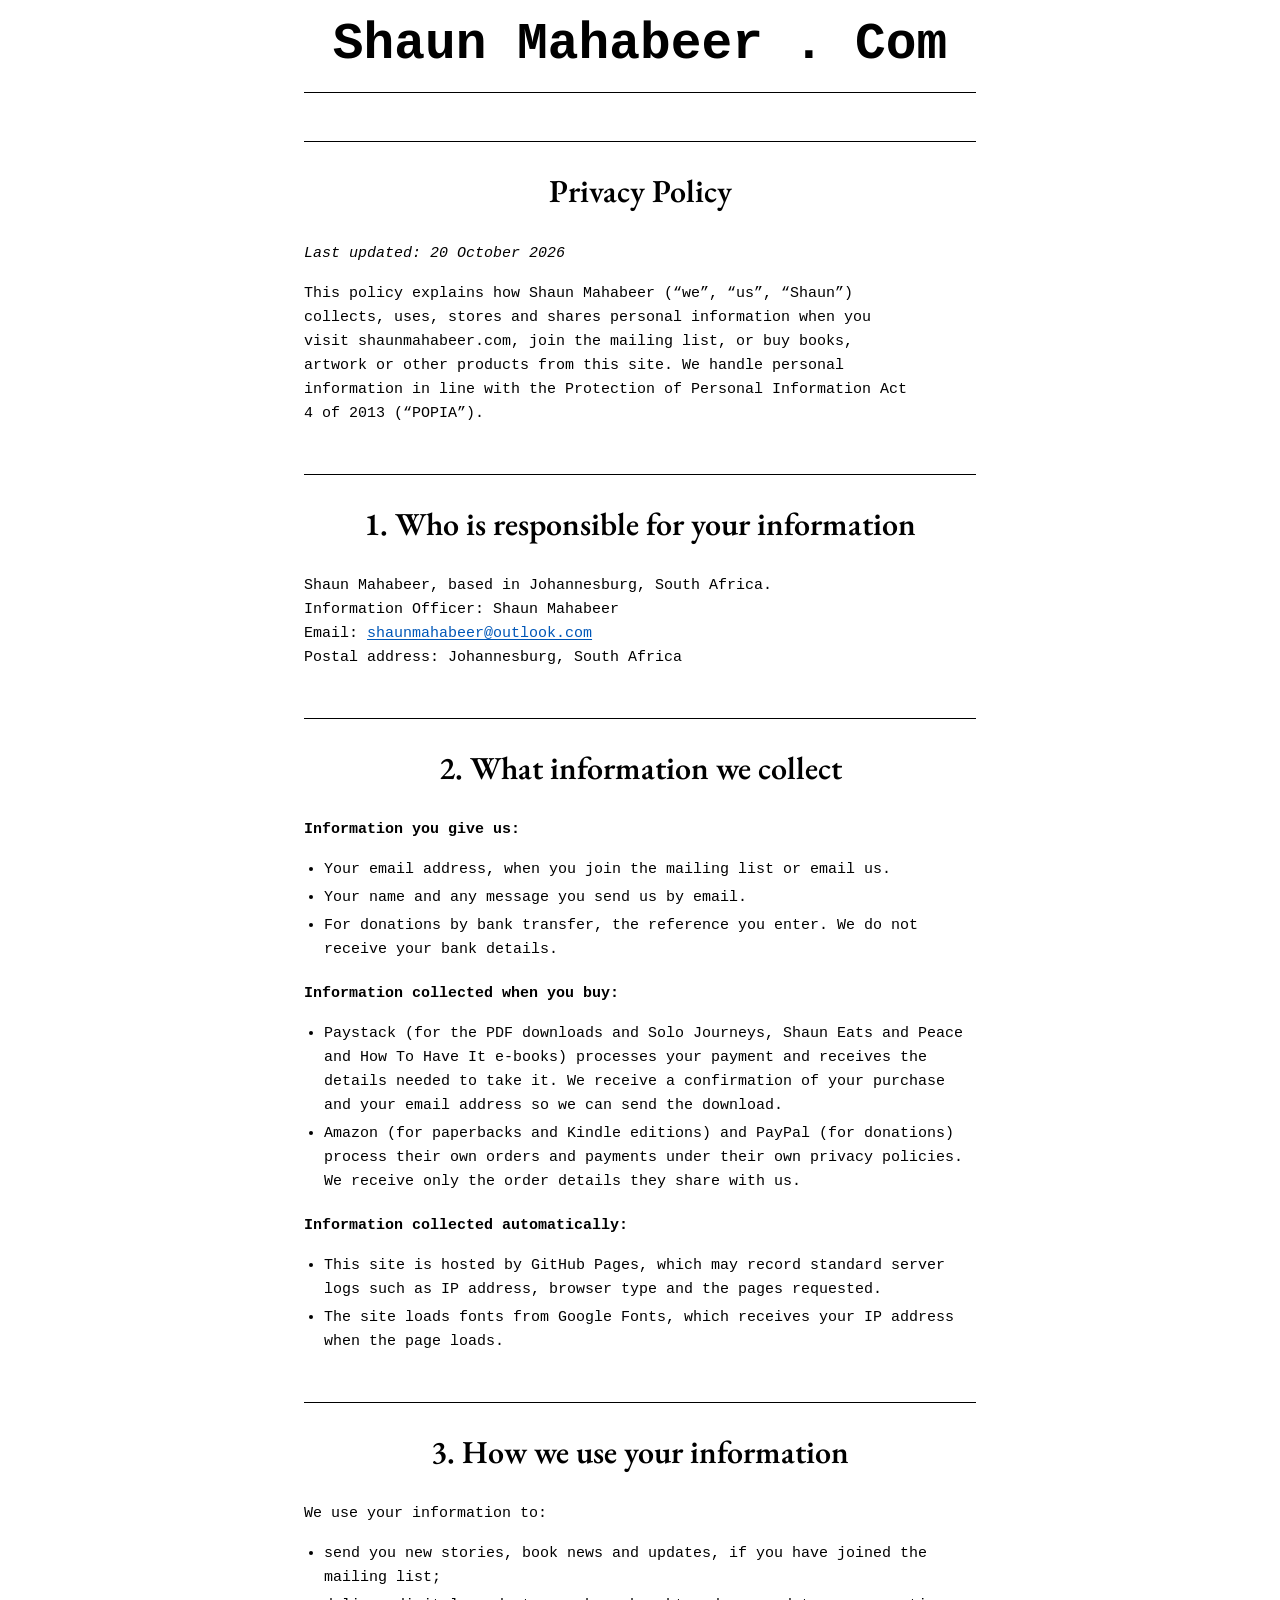
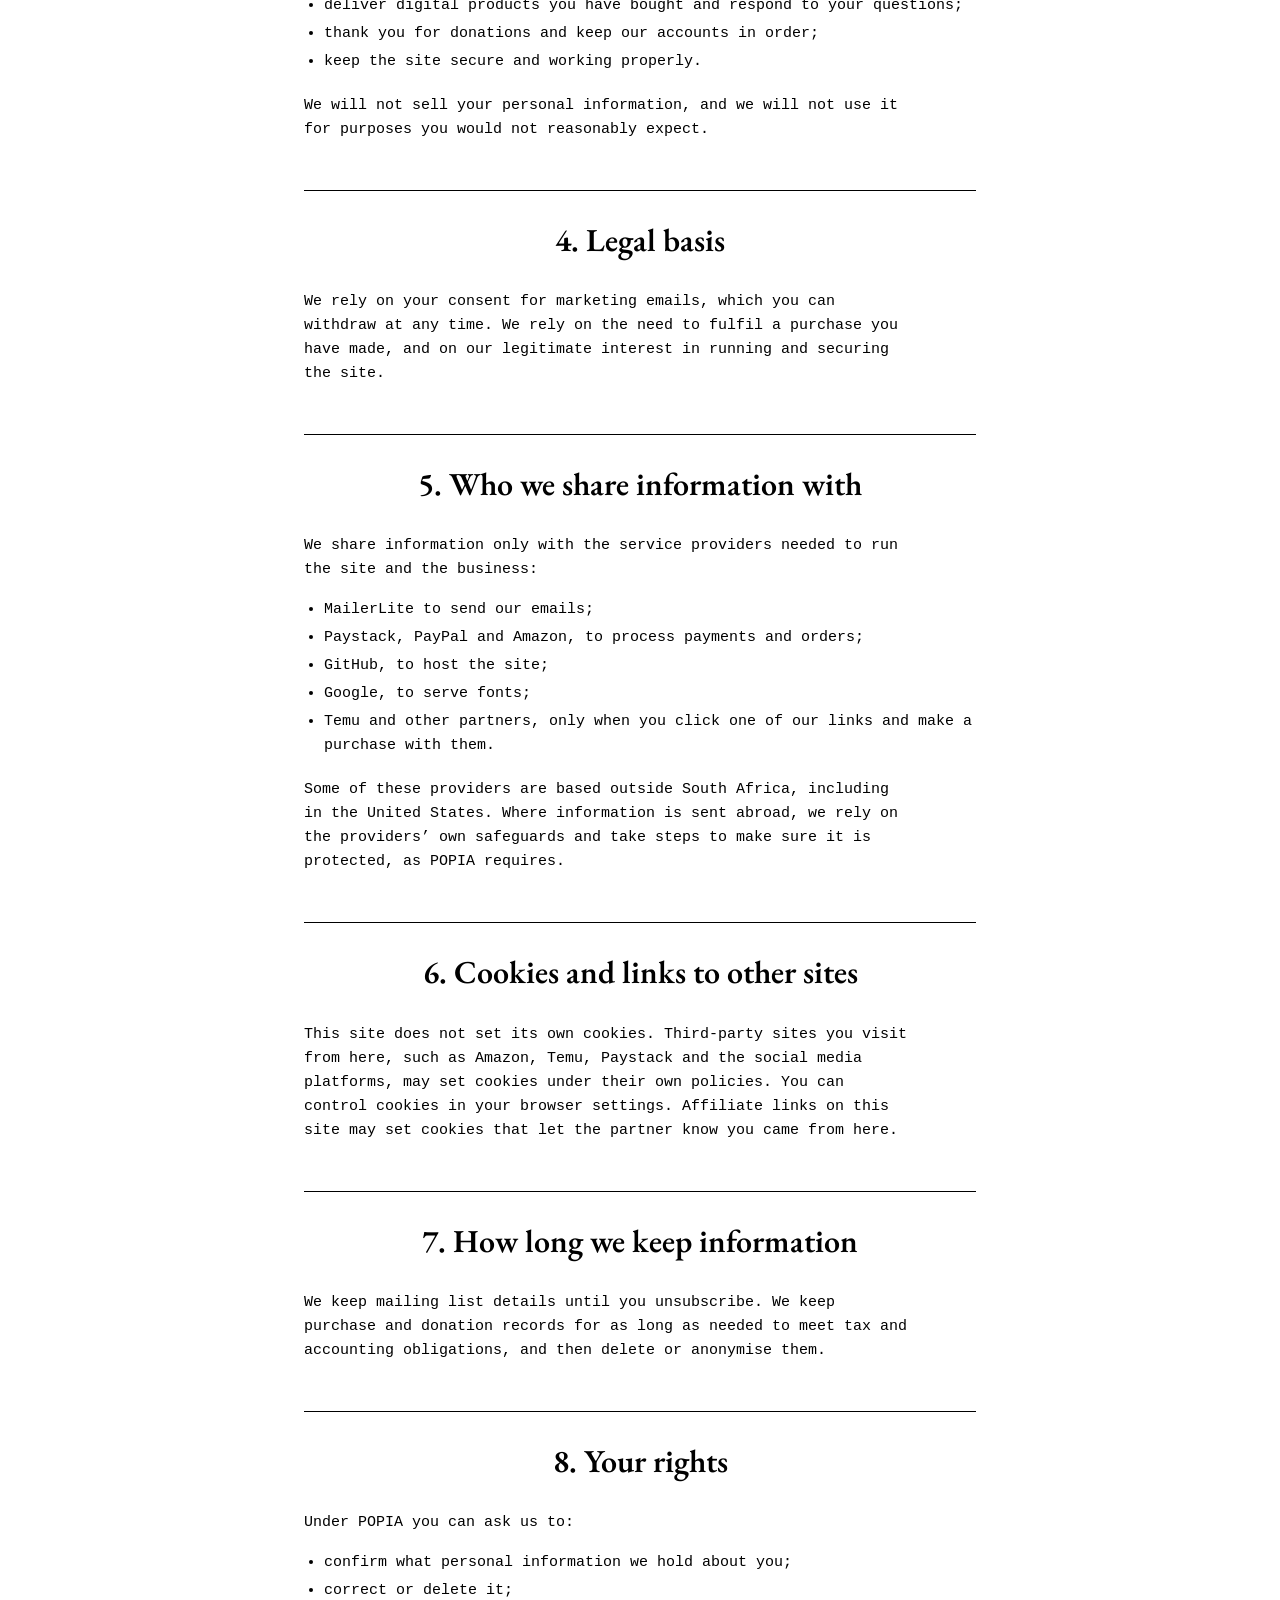
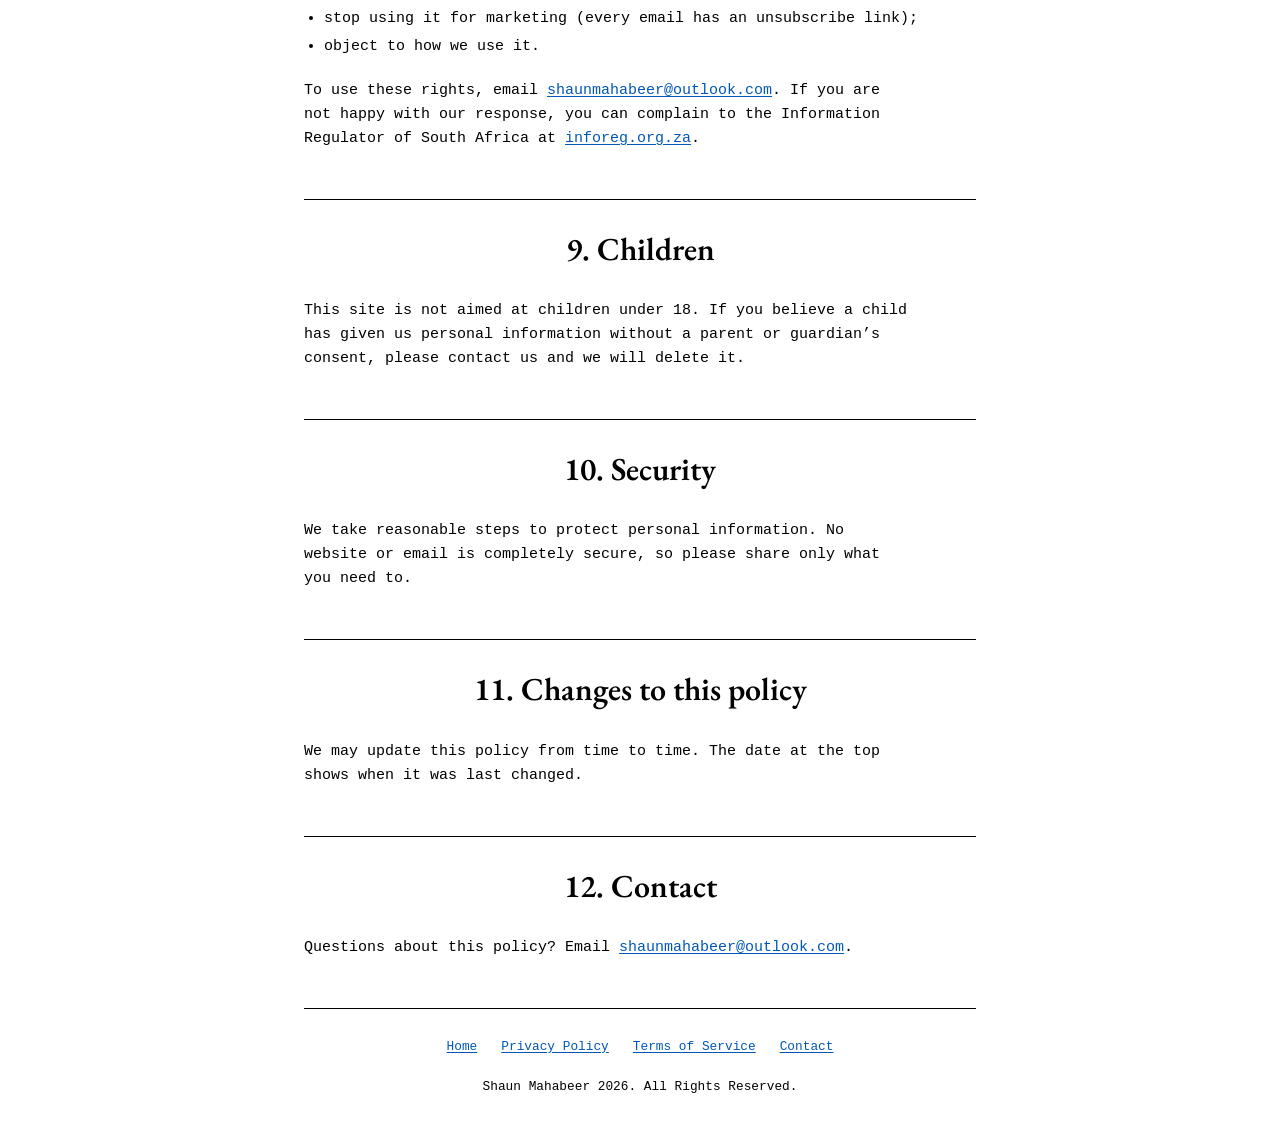
<file: privacy.html>
<!DOCTYPE html>
<html lang="en-ZA">
<head>
    <meta charset="UTF-8">
    <meta name="viewport" content="width=device-width, initial-scale=1">
    <title>Privacy Policy | Shaun Mahabeer</title>
    <meta name="description" content="How Shaun Mahabeer collects, uses and protects personal information on shaunmahabeer.com, in line with South Africa's POPI Act.">
    <meta name="robots" content="index, follow">
    <meta name="theme-color" content="#ffffff">
    <link rel="canonical" href="https://shaunmahabeer.com/privacy.html">

    <link rel="preconnect" href="https://fonts.googleapis.com">
    <link rel="preconnect" href="https://fonts.gstatic.com" crossorigin>
    <link rel="stylesheet" href="https://fonts.googleapis.com/css2?family=EB+Garamond:ital,wght@0,400;0,600;0,700;1,400;1,700&display=swap">

    <link rel="stylesheet" href="style.css">
</head>
<body>

    <a class="skip-link" href="#main">Skip to content</a>

    <div class="page">

        <header class="masthead">
            <p class="site-title"><a href="index.html" style="color: var(--ink); text-decoration: none;">Shaun Mahabeer . Com</a></p>
        </header>

        <main id="main">

            <h1 class="headline-centered">Privacy Policy</h1>
            <p class="body-text"><em>Last updated: 20 October 2026</em></p>

            <p class="body-text">This policy explains how Shaun Mahabeer (“we”, “us”, “Shaun”) collects, uses, stores and shares personal information when you visit shaunmahabeer.com, join the mailing list, or buy books, artwork or other products from this site. We handle personal information in line with the Protection of Personal Information Act 4 of 2013 (“POPIA”).</p>

            <h2 class="headline-centered">1. Who is responsible for your information</h2>
            <p class="body-text">Shaun Mahabeer, based in Johannesburg, South Africa.<br>
            Information Officer: Shaun Mahabeer<br>
            Email: <a href="mailto:shaunmahabeer@outlook.com">shaunmahabeer@outlook.com</a><br>
            Postal address: Johannesburg, South Africa</p>

            <h2 class="headline-centered">2. What information we collect</h2>
            <p class="body-text"><strong>Information you give us:</strong></p>
            <ul class="inside-list">
                <li>Your email address, when you join the mailing list or email us.</li>
                <li>Your name and any message you send us by email.</li>
                <li>For donations by bank transfer, the reference you enter. We do not receive your bank details.</li>
            </ul>
            <p class="body-text"><strong>Information collected when you buy:</strong></p>
            <ul class="inside-list">
                <li>Paystack (for the PDF downloads and Solo Journeys, Shaun Eats and Peace and How To Have It e-books) processes your payment and receives the details needed to take it. We receive a confirmation of your purchase and your email address so we can send the download.</li>
                <li>Amazon (for paperbacks and Kindle editions) and PayPal (for donations) process their own orders and payments under their own privacy policies. We receive only the order details they share with us.</li>
            </ul>
            <p class="body-text"><strong>Information collected automatically:</strong></p>
            <ul class="inside-list">
                <li>This site is hosted by GitHub Pages, which may record standard server logs such as IP address, browser type and the pages requested.</li>
                <li>The site loads fonts from Google Fonts, which receives your IP address when the page loads.</li>
            </ul>

            <h2 class="headline-centered">3. How we use your information</h2>
            <p class="body-text">We use your information to:</p>
            <ul class="inside-list">
                <li>send you new stories, book news and updates, if you have joined the mailing list;</li>
                <li>deliver digital products you have bought and respond to your questions;</li>
                <li>thank you for donations and keep our accounts in order;</li>
                <li>keep the site secure and working properly.</li>
            </ul>
            <p class="body-text">We will not sell your personal information, and we will not use it for purposes you would not reasonably expect.</p>

            <h2 class="headline-centered">4. Legal basis</h2>
            <p class="body-text">We rely on your consent for marketing emails, which you can withdraw at any time. We rely on the need to fulfil a purchase you have made, and on our legitimate interest in running and securing the site.</p>

            <h2 class="headline-centered">5. Who we share information with</h2>
            <p class="body-text">We share information only with the service providers needed to run the site and the business:</p>
            <ul class="inside-list">
                <li>MailerLite to send our emails;</li>
                <li>Paystack, PayPal and Amazon, to process payments and orders;</li>
                <li>GitHub, to host the site;</li>
                <li>Google, to serve fonts;</li>
                <li>Temu and other partners, only when you click one of our links and make a purchase with them.</li>
            </ul>
            <p class="body-text">Some of these providers are based outside South Africa, including in the United States. Where information is sent abroad, we rely on the providers’ own safeguards and take steps to make sure it is protected, as POPIA requires.</p>

            <h2 class="headline-centered">6. Cookies and links to other sites</h2>
            <p class="body-text">This site does not set its own cookies. Third-party sites you visit from here, such as Amazon, Temu, Paystack and the social media platforms, may set cookies under their own policies. You can control cookies in your browser settings. Affiliate links on this site may set cookies that let the partner know you came from here.</p>

            <h2 class="headline-centered">7. How long we keep information</h2>
            <p class="body-text">We keep mailing list details until you unsubscribe. We keep purchase and donation records for as long as needed to meet tax and accounting obligations, and then delete or anonymise them.</p>

            <h2 class="headline-centered">8. Your rights</h2>
            <p class="body-text">Under POPIA you can ask us to:</p>
            <ul class="inside-list">
                <li>confirm what personal information we hold about you;</li>
                <li>correct or delete it;</li>
                <li>stop using it for marketing (every email has an unsubscribe link);</li>
                <li>object to how we use it.</li>
            </ul>
            <p class="body-text">To use these rights, email <a href="mailto:shaunmahabeer@outlook.com">shaunmahabeer@outlook.com</a>. If you are not happy with our response, you can complain to the Information Regulator of South Africa at <a href="https://inforeg.org.za">inforeg.org.za</a>.</p>

            <h2 class="headline-centered">9. Children</h2>
            <p class="body-text">This site is not aimed at children under 18. If you believe a child has given us personal information without a parent or guardian’s consent, please contact us and we will delete it.</p>

            <h2 class="headline-centered">10. Security</h2>
            <p class="body-text">We take reasonable steps to protect personal information. No website or email is completely secure, so please share only what you need to.</p>

            <h2 class="headline-centered">11. Changes to this policy</h2>
            <p class="body-text">We may update this policy from time to time. The date at the top shows when it was last changed.</p>

            <h2 class="headline-centered">12. Contact</h2>
            <p class="body-text">Questions about this policy? Email <a href="mailto:shaunmahabeer@outlook.com">shaunmahabeer@outlook.com</a>.</p>

        </main>

        <footer class="colophon">
            <div class="footer-links">
                <a href="index.html">Home</a>
                <a href="privacy.html">Privacy Policy</a>
                <a href="terms.html">Terms of Service</a>
                <a href="mailto:shaunmahabeer@outlook.com">Contact</a>
            </div>
            <p class="copyright">Shaun Mahabeer 2026. All Rights Reserved.</p>
        </footer>

    </div>

</body>
</html>
</file>
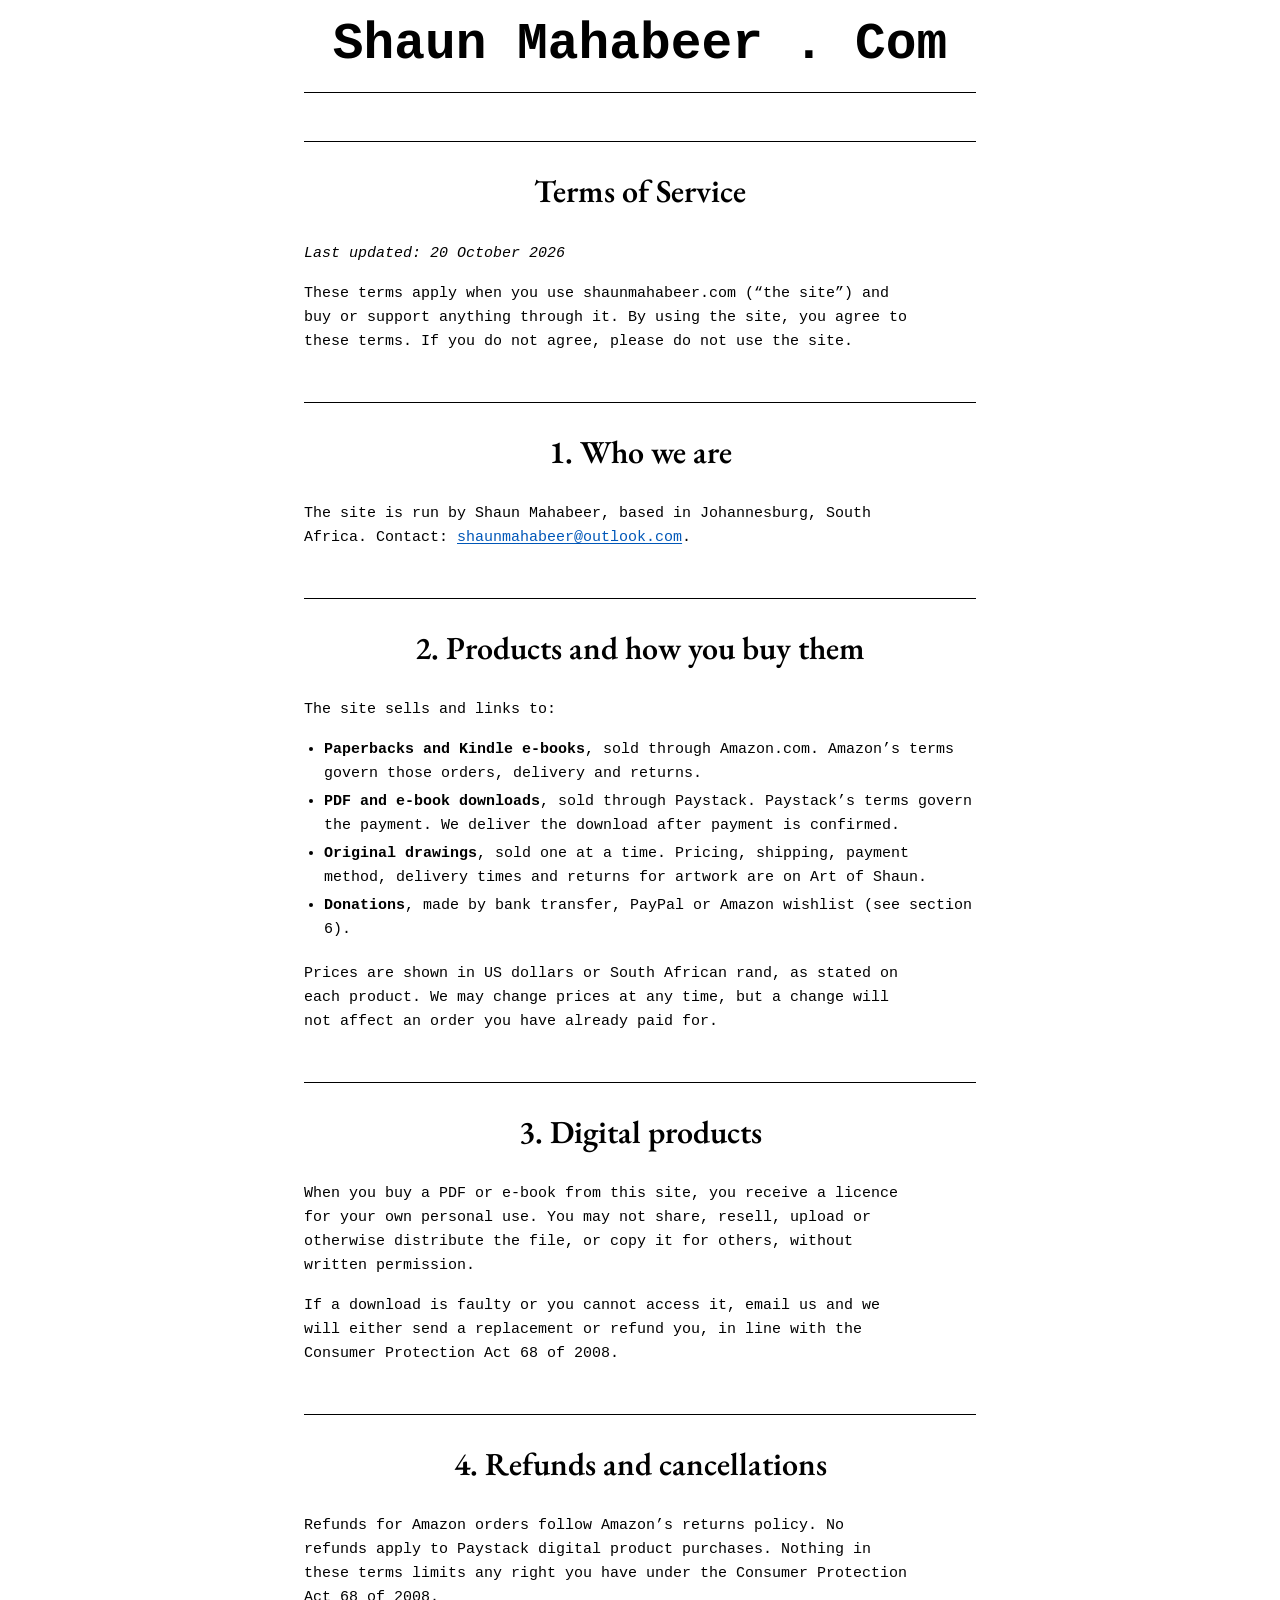
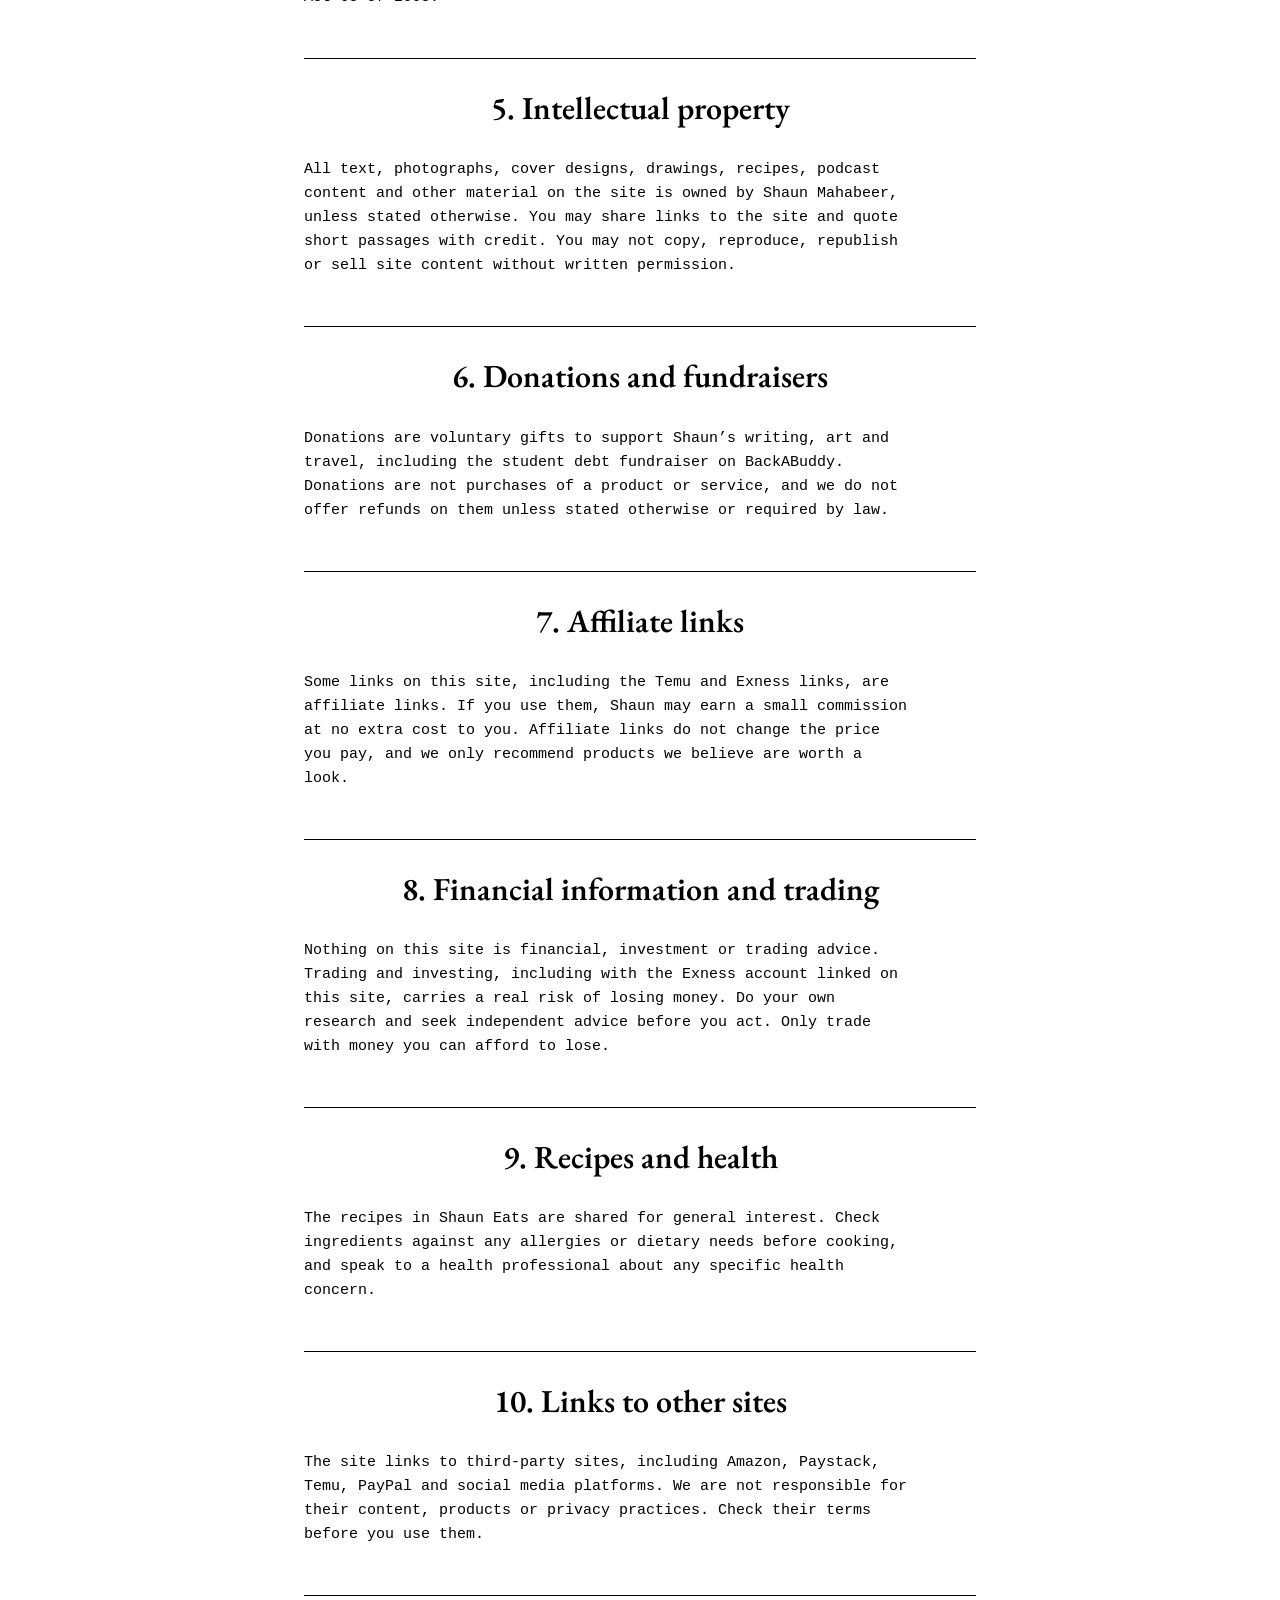
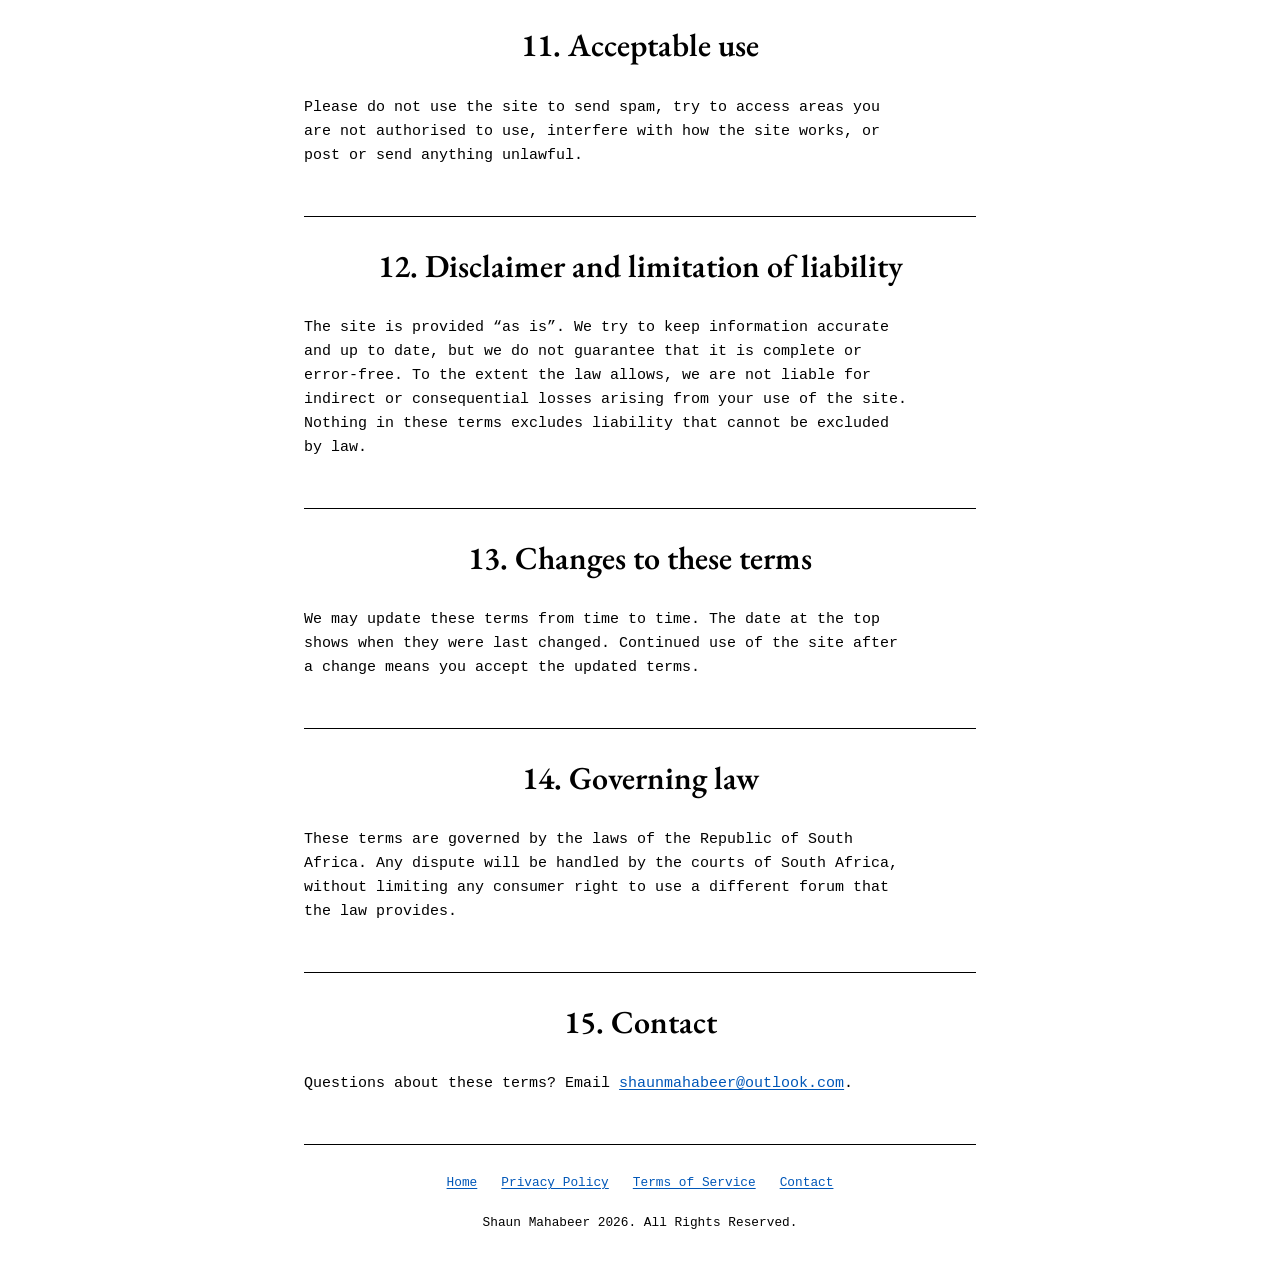
<file: terms.html>
<!DOCTYPE html>
<html lang="en-ZA">
<head>
    <meta charset="UTF-8">
    <meta name="viewport" content="width=device-width, initial-scale=1">
    <title>Terms of Service | Shaun Mahabeer</title>
    <meta name="description" content="Terms of use for shaunmahabeer.com, including purchases of books, PDFs and artwork, affiliate links and donations.">
    <meta name="robots" content="index, follow">
    <meta name="theme-color" content="#ffffff">
    <link rel="canonical" href="https://shaunmahabeer.com/terms.html">

    <link rel="preconnect" href="https://fonts.googleapis.com">
    <link rel="preconnect" href="https://fonts.gstatic.com" crossorigin>
    <link rel="stylesheet" href="https://fonts.googleapis.com/css2?family=EB+Garamond:ital,wght@0,400;0,600;0,700;1,400;1,700&display=swap">

    <link rel="stylesheet" href="style.css">
</head>
<body>

    <a class="skip-link" href="#main">Skip to content</a>

    <div class="page">

        <header class="masthead">
            <p class="site-title"><a href="index.html" style="color: var(--ink); text-decoration: none;">Shaun Mahabeer . Com</a></p>
        </header>

        <main id="main">

            <h1 class="headline-centered">Terms of Service</h1>
            <p class="body-text"><em>Last updated: 20 October 2026</em></p>

            <p class="body-text">These terms apply when you use shaunmahabeer.com (“the site”) and buy or support anything through it. By using the site, you agree to these terms. If you do not agree, please do not use the site.</p>

            <h2 class="headline-centered">1. Who we are</h2>
            <p class="body-text">The site is run by Shaun Mahabeer, based in Johannesburg, South Africa. Contact: <a href="mailto:shaunmahabeer@outlook.com">shaunmahabeer@outlook.com</a>.</p>

            <h2 class="headline-centered">2. Products and how you buy them</h2>
            <p class="body-text">The site sells and links to:</p>
            <ul class="inside-list">
                <li><strong>Paperbacks and Kindle e-books</strong>, sold through Amazon.com. Amazon’s terms govern those orders, delivery and returns.</li>
                <li><strong>PDF and e-book downloads</strong>, sold through Paystack. Paystack’s terms govern the payment. We deliver the download after payment is confirmed.</li>
                <li><strong>Original drawings</strong>, sold one at a time. Pricing, shipping, payment method, delivery times and returns for artwork are on Art of Shaun.</li>
                <li><strong>Donations</strong>, made by bank transfer, PayPal or Amazon wishlist (see section 6).</li>
            </ul>
            <p class="body-text">Prices are shown in US dollars or South African rand, as stated on each product. We may change prices at any time, but a change will not affect an order you have already paid for.</p>

            <h2 class="headline-centered">3. Digital products</h2>
            <p class="body-text">When you buy a PDF or e-book from this site, you receive a licence for your own personal use. You may not share, resell, upload or otherwise distribute the file, or copy it for others, without written permission.</p>
            <p class="body-text">If a download is faulty or you cannot access it, email us and we will either send a replacement or refund you, in line with the Consumer Protection Act 68 of 2008.</p>

            <h2 class="headline-centered">4. Refunds and cancellations</h2>
            <p class="body-text">Refunds for Amazon orders follow Amazon’s returns policy. No refunds apply to Paystack digital product purchases. Nothing in these terms limits any right you have under the Consumer Protection Act 68 of 2008.</p>

            <h2 class="headline-centered">5. Intellectual property</h2>
            <p class="body-text">All text, photographs, cover designs, drawings, recipes, podcast content and other material on the site is owned by Shaun Mahabeer, unless stated otherwise. You may share links to the site and quote short passages with credit. You may not copy, reproduce, republish or sell site content without written permission.</p>

            <h2 class="headline-centered">6. Donations and fundraisers</h2>
            <p class="body-text">Donations are voluntary gifts to support Shaun’s writing, art and travel, including the student debt fundraiser on BackABuddy. Donations are not purchases of a product or service, and we do not offer refunds on them unless stated otherwise or required by law.</p>

            <h2 class="headline-centered">7. Affiliate links</h2>
            <p class="body-text">Some links on this site, including the Temu and Exness links, are affiliate links. If you use them, Shaun may earn a small commission at no extra cost to you. Affiliate links do not change the price you pay, and we only recommend products we believe are worth a look.</p>

            <h2 class="headline-centered">8. Financial information and trading</h2>
            <p class="body-text">Nothing on this site is financial, investment or trading advice. Trading and investing, including with the Exness account linked on this site, carries a real risk of losing money. Do your own research and seek independent advice before you act. Only trade with money you can afford to lose.</p>

            <h2 class="headline-centered">9. Recipes and health</h2>
            <p class="body-text">The recipes in Shaun Eats are shared for general interest. Check ingredients against any allergies or dietary needs before cooking, and speak to a health professional about any specific health concern.</p>

            <h2 class="headline-centered">10. Links to other sites</h2>
            <p class="body-text">The site links to third-party sites, including Amazon, Paystack, Temu, PayPal and social media platforms. We are not responsible for their content, products or privacy practices. Check their terms before you use them.</p>

            <h2 class="headline-centered">11. Acceptable use</h2>
            <p class="body-text">Please do not use the site to send spam, try to access areas you are not authorised to use, interfere with how the site works, or post or send anything unlawful.</p>

            <h2 class="headline-centered">12. Disclaimer and limitation of liability</h2>
            <p class="body-text">The site is provided “as is”. We try to keep information accurate and up to date, but we do not guarantee that it is complete or error-free. To the extent the law allows, we are not liable for indirect or consequential losses arising from your use of the site. Nothing in these terms excludes liability that cannot be excluded by law.</p>

            <h2 class="headline-centered">13. Changes to these terms</h2>
            <p class="body-text">We may update these terms from time to time. The date at the top shows when they were last changed. Continued use of the site after a change means you accept the updated terms.</p>

            <h2 class="headline-centered">14. Governing law</h2>
            <p class="body-text">These terms are governed by the laws of the Republic of South Africa. Any dispute will be handled by the courts of South Africa, without limiting any consumer right to use a different forum that the law provides.</p>

            <h2 class="headline-centered">15. Contact</h2>
            <p class="body-text">Questions about these terms? Email <a href="mailto:shaunmahabeer@outlook.com">shaunmahabeer@outlook.com</a>.</p>

        </main>

        <footer class="colophon">
            <div class="footer-links">
                <a href="index.html">Home</a>
                <a href="privacy.html">Privacy Policy</a>
                <a href="terms.html">Terms of Service</a>
                <a href="mailto:shaunmahabeer@outlook.com">Contact</a>
            </div>
            <p class="copyright">Shaun Mahabeer 2026. All Rights Reserved.</p>
        </footer>

    </div>

</body>
</html>
</file>
<file: style.css>
/* ==========================================================
   Shaun Mahabeer: Newspaper V4 Style (SEO + mobile speed pass)
   ========================================================== */

:root {
    --paper: #ffffff;
    --ink: #000000;
    --ink-soft: #555555;
    --rule-light: #d4d4d4;
    --link: #0057b8;
    --link-hover: #003d85;
    --wash: #f3f8ff;

    --font-head: "EB Garamond", Garamond, "Times New Roman", serif;
    --font-body: Consolas, "SF Mono", Menlo, Monaco, "Liberation Mono", "Courier New", monospace;
}

*, *::before, *::after { box-sizing: border-box; }

html {
    -webkit-text-size-adjust: 100%;
    text-size-adjust: 100%;
    scroll-behavior: smooth;
    scroll-padding-top: 1rem;
}

@media (prefers-reduced-motion: reduce) {
    html { scroll-behavior: auto; }
}

body {
    margin: 0;
    background: var(--paper);
    color: var(--ink);
    font-family: var(--font-body);
    font-size: 15px;
    line-height: 1.6;
}

img { display: block; max-width: 100%; height: auto; }

p { margin: 0 0 1rem; }

a {
    color: var(--link);
    text-decoration: underline;
    text-underline-offset: 0.15em;
}
a:hover { color: var(--link-hover); }

:focus-visible {
    outline: 3px solid var(--link);
    outline-offset: 2px;
}

h1, h2, h3, h4 {
    font-family: var(--font-head);
    color: var(--ink);
    font-weight: 600;
    margin: 0;
    text-align: center;
    text-wrap: balance;
}

.page {
    max-width: 44rem;
    margin: 0 auto;
    padding: 1rem 1rem 3rem;
}

.skip-link {
    position: absolute;
    left: -999px;
    top: 0;
    background: var(--paper);
    padding: 0.75rem 1rem;
    z-index: 10;
}
.skip-link:focus { left: 0; }

.visually-hidden {
    position: absolute;
    width: 1px;
    height: 1px;
    margin: -1px;
    padding: 0;
    overflow: hidden;
    clip: rect(0, 0, 0, 0);
    white-space: nowrap;
    border: 0;
}

/* --- Masthead --- */
.masthead {
    text-align: center;
    border-bottom: 1px solid var(--ink);
    padding-bottom: 0.75rem;
    margin-bottom: 2rem;
}

.site-title {
    font-size: clamp(2rem, 8vw, 3.2rem);
    font-weight: 700;
    line-height: 1.1;
    margin-bottom: 0.5rem;
}

.masthead-contact-wrap { margin-top: 0.5rem; }

.masthead-contact {
    font-size: 0.85rem;
    margin-bottom: 0;
}

.section-nav {
    display: flex;
    flex-wrap: wrap;
    justify-content: center;
    gap: 0 1rem;
    border-top: 1px solid var(--ink);
    border-bottom: 1px solid var(--ink);
    padding: 0;
    font-size: 0.85rem;
    margin-top: 0.75rem;
}
.section-nav a {
    display: inline-flex;
    align-items: center;
    min-height: 44px;
    text-decoration: none;
    color: var(--link);
}
.section-nav a:hover { text-decoration: underline; }

/* --- Lead Story --- */
.headline-lead {
    font-size: clamp(1.6rem, 5vw, 2.4rem);
    line-height: 1.15;
    margin-bottom: 0.75rem;
}

.lead-audience {
    text-align: center;
    font-family: var(--font-head);
    font-style: italic;
    font-size: 1.2rem;
    color: var(--ink-soft);
    margin-bottom: 1.5rem;
}

.lead-body {
    display: flex;
    flex-direction: column;
    gap: 1.5rem;
}

.cover img {
    aspect-ratio: 2 / 3;
    width: 100%;
    max-width: 18rem;
    margin: 0 auto;
    border: 1px solid var(--ink);
}

.book-title {
    font-size: 1.25rem;
    line-height: 1.3;
    margin-bottom: 1rem;
    text-align: left;
}

.body-text {
    text-align: left;
    max-width: 38rem;
}

/* --- Order box --- */
.order-box {
    border-top: 1px solid var(--ink);
    border-bottom: 1px solid var(--ink);
    padding: 0.5rem 0;
    margin: 1rem 0;
}

.formats { list-style: none; padding: 0; margin: 0; }
.formats li {
    display: flex;
    flex-wrap: wrap;
    justify-content: space-between;
    align-items: center;
    gap: 0.5rem 1rem;
    padding: 0.75rem 0.5rem;
    border-bottom: 1px solid var(--rule-light);
}
.formats li:last-child { border-bottom: none; }
.formats li > div { flex: 1 1 12rem; }

.format-featured {
    background: var(--wash);
    border-left: 3px solid var(--link);
}

.format-name { font-weight: 700; display: block; }
.format-price { font-size: 0.8rem; color: var(--ink-soft); display: block; }

.tag {
    display: inline-block;
    margin-left: 0.4rem;
    padding: 0 0.4rem;
    font-family: var(--font-head);
    font-size: 0.85rem;
    font-weight: 700;
    font-style: italic;
    color: var(--link);
    border: 1px solid var(--link);
    vertical-align: 0.05em;
}

.btn {
    display: inline-flex;
    align-items: center;
    justify-content: center;
    min-height: 44px;
    min-width: 10rem;
    padding: 0.6rem 1rem;
    background: var(--paper);
    color: var(--link);
    border: 1px solid var(--link);
    font-family: var(--font-body);
    font-weight: 700;
    font-size: 0.95rem;
    text-align: center;
    text-decoration: none;
    cursor: pointer;
}
.btn:hover { background: var(--link); color: #fff; }

.btn-primary {
    background: var(--link);
    color: #fff;
}
.btn-primary:hover {
    background: var(--link-hover);
    border-color: var(--link-hover);
    color: #fff;
}

@media (max-width: 30rem) {
    .formats li .btn { width: 100%; }
}

/* --- Pull quote & "what's inside" --- */
.pull-quote {
    margin: 1.5rem 0;
    padding: 1rem 0;
    border-top: 1px solid var(--rule-light);
    border-bottom: 1px solid var(--rule-light);
    text-align: center;
}
.pull-quote p {
    font-family: var(--font-head);
    font-style: italic;
    font-size: 1.3rem;
    line-height: 1.4;
    margin-bottom: 0.5rem;
}
.pull-quote footer {
    font-size: 0.8rem;
    color: var(--ink-soft);
}

.inside-heading {
    font-size: 1.2rem;
    text-align: left;
    margin-bottom: 0.5rem;
}
.inside-list {
    margin: 0 0 1.25rem;
    padding-left: 1.25rem;
}
.inside-list li { margin-bottom: 0.25rem; }

/* --- Section headings --- */
.section-heading-centered, .headline-centered {
    font-size: clamp(1.5rem, 4vw, 2rem);
    margin: 3rem 0 1.5rem;
    border-top: 1px solid var(--ink);
    padding-top: 1.5rem;
}
.headline-sub { margin-top: 2.5rem; }

/* --- Newsletter (directly under the lead story) --- */
.signup-section {
    text-align: center;
    margin-top: 3rem;
}
.signup-section .headline-centered { margin-top: 0; }

/* Let the two long headlines fill the line instead of balancing */
.headline-lead,
.signup-section .headline-centered {
    text-wrap: pretty;

}
.headline-lead {
    font-size: clamp(1.75rem, 6vw, 2.4rem);
}

.signup-desc {
    font-size: 0.9rem;
    margin-bottom: 1rem;
}
.signup-form {
    display: flex;
    flex-direction: column;
    gap: 0.5rem;
    max-width: 22rem;
    margin: 0 auto;
}
.signup-form input {
    min-height: 44px;
    padding: 0.6rem;
    border: 1px solid var(--ink);
    border-radius: 0;
    font-family: var(--font-body);
    font-size: 1rem; /* 16px stops iOS from zooming on focus */
}
.signup-note {
    margin: 0.75rem 0 0;
    font-size: 0.8rem;
    color: var(--ink-soft);
}

/* --- Readers' letters --- */
.letters {
    display: grid;
    grid-template-columns: 1fr;
    gap: 1.5rem;
}
.letter {
    margin: 0;
    text-align: center;
}
.letter p {
    font-family: var(--font-head);
    font-size: 1.2rem;
    line-height: 1.45;
    margin-bottom: 0.5rem;
}
.letter footer {
    font-size: 0.8rem;
    color: var(--ink-soft);
}

@media (min-width: 48rem) {
    .letters { grid-template-columns: 1fr 1fr; gap: 0; }
    .letter { padding: 0 1.25rem; }
    .letter + .letter { border-left: 1px solid var(--ink); }
}

/* --- FAQ --- */
.faq {
    max-width: 38rem;
    margin: 0 auto;
}
.faq details {
    border-bottom: 1px solid var(--rule-light);
    padding: 0.25rem 0;
}
.faq summary {
    cursor: pointer;
    min-height: 44px;
    display: flex;
    align-items: center;
    font-family: var(--font-head);
    font-weight: 600;
    font-size: 1.15rem;
}
.faq details p {
    margin: 0 0 0.75rem;
    font-size: 0.9rem;
}

/* --- About --- */
.about-section .body-text {
    margin-left: auto;
    margin-right: auto;
}
.about-photo {
    width: 12rem;
    margin: 0 auto 1rem;
    border: 1px solid var(--ink);
}

/* --- Books grid --- */
.stories-grid-3 {
    display: grid;
    grid-template-columns: 1fr;
    gap: 2rem;
}

@media (min-width: 48rem) {
    .stories-grid-3 { grid-template-columns: repeat(3, 1fr); }
}

.story-card { text-align: center; }
.story-img {
    aspect-ratio: 2 / 3;
    width: 100%;
    max-width: 13rem;
    margin: 0 auto 0.75rem;
    border: 1px solid var(--ink);
}
.story-card .book-title {
    text-align: center;
    font-size: 1.1rem;
    margin-bottom: 0.25rem;
}
.book-price {
    font-size: 0.85rem;
    color: var(--ink-soft);
    margin-bottom: 0.25rem;
}
.story-btn-stack {
    display: flex;
    flex-direction: column;
    gap: 0.25rem;
    align-items: center;
    margin-bottom: 0.5rem;
}

/* Text links: generous tap area */
.btn-link {
    display: inline-block;
    padding: 0.6rem 0.4rem;
    font-size: 0.9rem;
    color: var(--link);
}

.center-links {
    text-align: center;
    margin: 1rem 0;
}
.center-links p { margin-bottom: 0; }

/* --- Art Section --- */
.art-display img {
    aspect-ratio: 3 / 2;
    width: 100%;
    max-width: 24rem;
    margin: 0 auto 1rem;
    border: 1px solid var(--ink);
}
.art-sub { text-align: center; font-size: 0.9rem; color: var(--ink-soft); }

/* --- Socials --- */
.social-list-centered { text-align: center; }
.sub-label {
    font-family: var(--font-head);
    font-weight: 700;
    font-size: 1.1rem;
    line-height: 1.35;
    margin: 1.25rem 0 0.25rem;
}
.social-list-centered p:not(.sub-label) { margin-bottom: 0; }
.social-row {
    display: flex;
    flex-wrap: wrap;
    justify-content: center;
    gap: 0 0.75rem;
}

/* --- Podcast --- */
.podcast-banner img {
    aspect-ratio: 1 / 1;
    width: 100%;
    max-width: 14rem;
    margin: 0 auto 1rem;
    border: 1px solid var(--ink);
}
.podcast-desc {
    font-size: 0.9rem;
    text-align: left;
    max-width: 38rem;
    margin: 0 auto 1rem;
}

/* --- Support --- */
.support-subtitle {
    text-align: center;
    font-family: var(--font-head);
    font-style: italic;
    font-size: 1.1rem;
    margin-bottom: 1.5rem;
}

.eft-box {
    border: 1px solid var(--ink);
    padding: 1.25rem;
    max-width: 28rem;
    margin: 0 auto;
    font-size: 0.85rem;
    text-align: left;
}
.eft-box p:last-child { margin-bottom: 0; }
.eft-title {
    font-weight: 700;
    text-align: center;
    margin-bottom: 0.75rem;
    font-size: 0.8rem;
}
.or-divider {
    text-align: center;
    margin: 1rem 0 0;
    color: var(--ink-soft);
}

/* --- Offers --- */
.offers-section {
    border-top: 1px solid var(--ink);
    margin-top: 3rem;
    padding-top: 1rem;
}
.offers-section .headline-centered {
    border-top: none;
    margin-top: 1rem;
    padding-top: 0;
    margin-bottom: 0.5rem;
}
.disclosure {
    text-align: center;
    font-size: 0.8rem;
    font-style: italic;
    color: var(--ink-soft);
    max-width: 32rem;
    margin: 0 auto 1.5rem;
}
.offer-block {
    text-align: center;
    max-width: 32rem;
    margin: 0 auto;
}
.offer-block-spaced { margin-top: 1.5rem; }
.offer-title {
    font-family: var(--font-head);
    font-weight: 700;
    font-size: 1.2rem;
    margin-bottom: 0.25rem;
}
.offer-desc {
    font-size: 0.85rem;
    color: var(--ink-soft);
    margin-bottom: 0.5rem;
}
.offer-code {
    font-weight: 700;
    letter-spacing: 0.1em;
    font-size: 1.1rem;
    margin: 0.25rem 0;
}
.location-stamp {
    text-align: center;
    font-size: 0.9rem;
    margin-top: 2rem;
    padding-top: 1rem;
    border-top: 1px solid var(--rule-light);
}

/* --- Colophon --- */
.colophon {
    margin-top: 3rem;
    padding-top: 1rem;
    border-top: 1px solid var(--ink);
    text-align: center;
    font-size: 0.8rem;
}
.footer-links {
    display: flex;
    flex-wrap: wrap;
    justify-content: center;
    gap: 0 1.5rem;
}
.footer-links a {
    display: inline-flex;
    align-items: center;
    min-height: 44px;
}
.copyright { margin: 0.5rem 0 0; }

/* --- Helper classes --- */
.centered-text { text-align: center; }

.lead-story .body-text {
    text-align: center;
    margin-left: auto;
    margin-right: auto;
}

/* --- MailerLite newsletter form styling --- */

/* Input text and placeholder text */
#newsletter .ml-form-embedWrapper input,
#newsletter .ml-form-embedWrapper input::placeholder {
    font-family: Consolas, "SF Mono", Menlo, Monaco,
        "Liberation Mono", "Courier New", monospace !important;
}

#newsletter .ml-form-embedWrapper input::placeholder {
    text-align: center !important;
    opacity: 1;
}

/* Subscribe button: force Consolas and center the label */
#newsletter .ml-form-embedWrapper button,
#newsletter .ml-form-embedWrapper button *,
#newsletter .ml-form-embedWrapper input[type="submit"],
#newsletter .ml-form-embedWrapper input[type="button"] {
    font-family: Consolas, "SF Mono", Menlo, Monaco,
        "Liberation Mono", "Courier New", monospace !important;
    text-align: center !important;
}

/* Privacy text and Privacy Policy link */
#newsletter .ml-form-embedPermissionsContent {
    text-align: center !important;
    font-family: Consolas, "SF Mono", Menlo, Monaco,
        "Liberation Mono", "Courier New", monospace !important;
    font-size: 0.75rem !important;
    line-height: 1.5;
}

/* MailerLite success message: preserve Garamond heading */
#newsletter .ml-form-embedWrapper .row-success h4 {
    font-family: var(--font-head) !important;
}

/* MailerLite success message: Consolas body text */
#newsletter .ml-form-embedWrapper .row-success p,
#newsletter .ml-form-embedWrapper .row-success p * {
    font-family: var(--font-body) !important;
}
</file>
